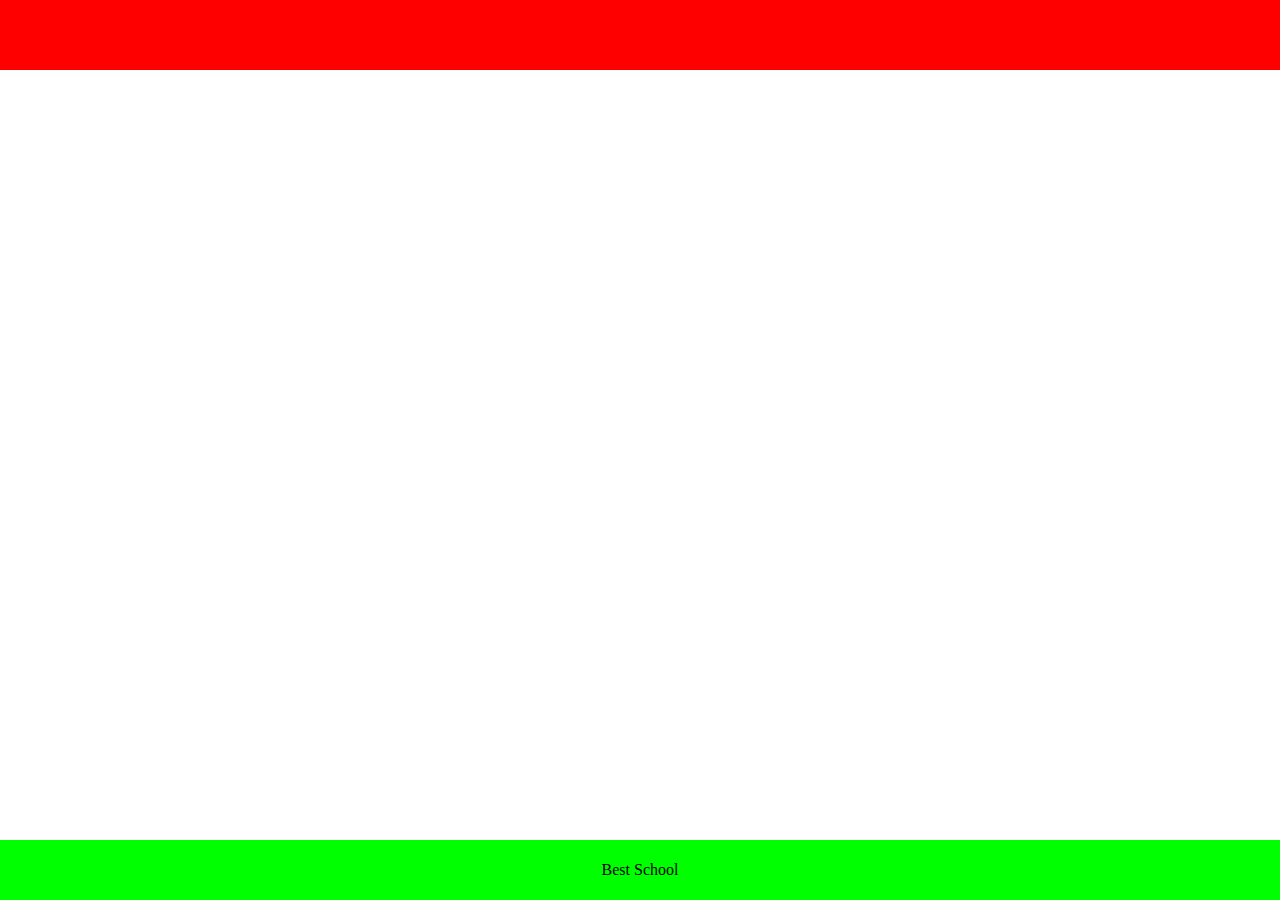
<file: web_static/0-index.html>
<!DOCTYPE html>
<html lang="en" dir="ltr">
  <head>
    <meta charset="utf-8">
    <title>AirBnB_clone</title>
  </head>
  <body style= "margin: 0; padding: 0">
    <header style= "background-color: #FF0000; height: 70px; width: 100%">
    </header>
    <footer style="background-color: #00FF00; height: 60px; width: 100%; position: absolute; bottom: 0; display: flex; justify-content: center; align-items: center">
      Best School
    </footer>
  </body>
</html>
</file>
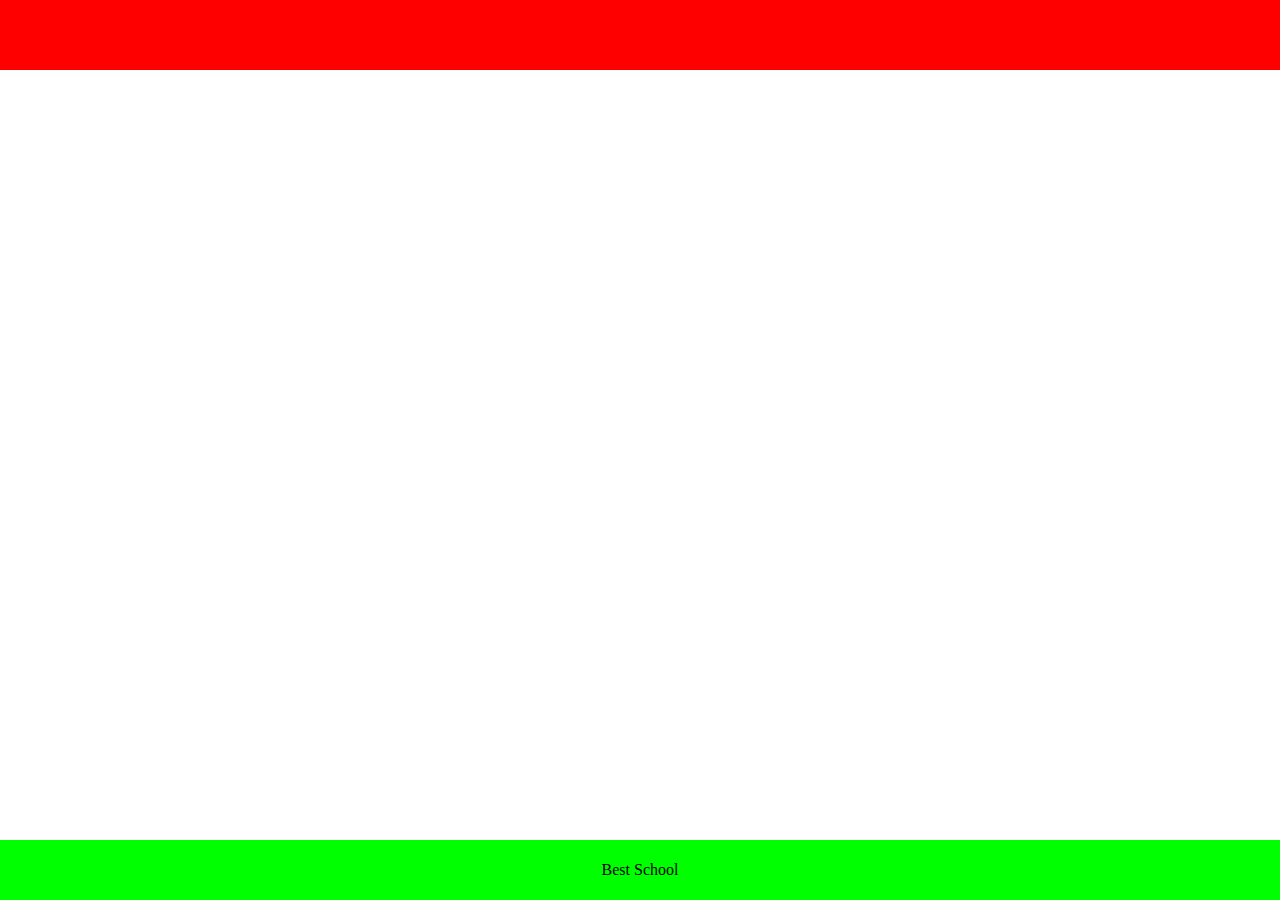
<file: web_static/1-index.html>
<!DOCTYPE html>
<html lang="en" dir="ltr">
  <head>
    <meta charset="utf-8">
    <title>AirBnB Clone</title>
    <style>
      body{
        padding: 0;
        margin: 0;
      }
      header{
        background-color: #FF0000; height: 70px; width: 100%
      }
      footer{
        background-color: #00FF00;
        height: 60px;
        width: 100%;
        position: absolute;
        bottom: 0;
        display: flex;
        justify-content: center;
        align-items: center
      }
    </style>
  </head>
  <body>
    <header>
    </header>
    <footer>
      Best School
    </footer>
  </body>
</html>
</file>
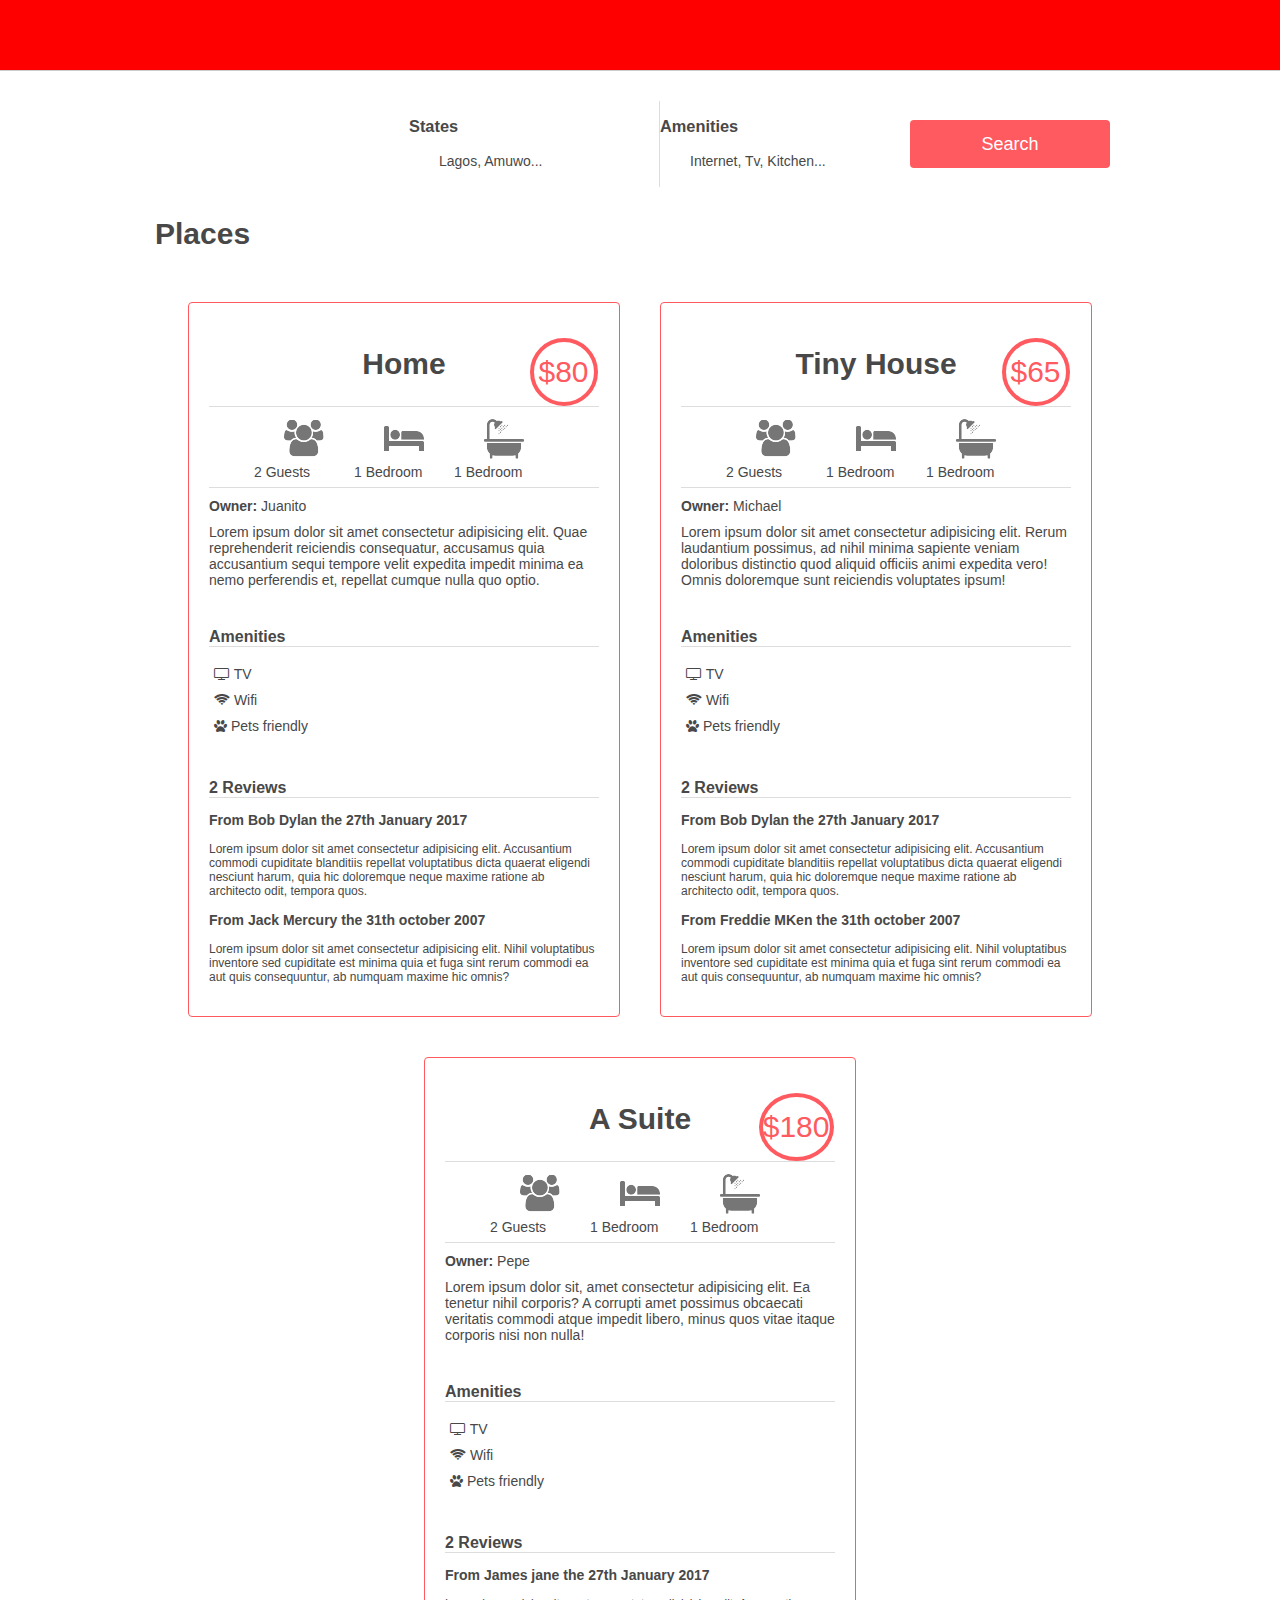
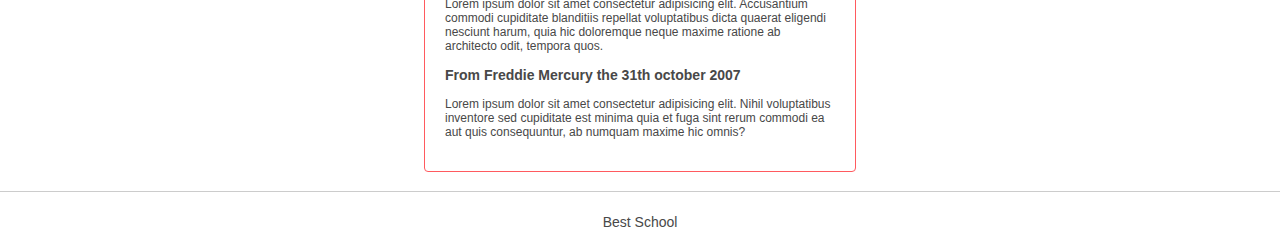
<file: web_static/100-index.html>
<!DOCTYPE html>
<html lang="en" dir="ltr">
  <head>
    <meta charset="utf-8">
    <title>AirBnB Clone</title>
    <meta name="viewport" content="width=device-width, initial-scale=1, maximum-scale=3.0, minimum-scale=0.86">
    <link rel="stylesheet" href="styles/4-common.css" />
    <link rel="stylesheet" href="styles/3-header.css" />
    <link rel="stylesheet" href="styles/3-footer.css" />
    <link rel="stylesheet" href="styles/6-filters.css" />
    <link rel="stylesheet" href="styles/100-places.css" />
    <link rel="shortcut icon" href="../images/icon.png" type="image/x-icon" />
    <link
      href="https://stackpath.bootstrapcdn.com/font-awesome/4.7.0/css/font-awesome.min.css"
      rel="stylesheet"
      integrity="sha384-wvfXpqpZZVQGK6TAh5PVlGOfQNHSoD2xbE+QkPxCAFlNEevoEH3Sl0sibVcOQVnN"
      crossorigin="anonymous"
    />
  </head>

  <body>
    <header></header>
    <div class="container">
      <section class="filters">
        <div class="locations">
          <h3>States</h3>
          <h4>Lagos, Amuwo...</h4>
          <ul class="popover">
            <li>
              <h2>Lagos</h2>
              <ul>
                <li>Lekki</li>
                <li>Ikoyi</li>
                <li>Victoria Island</li>
              </ul>
            </li>
            <li>
              <h2>Amuwo</h2>
              <ul>
                <li>Festac</li>
                <li>Satelite Town</li>
                <li>Agboju</li>
              </ul>
            </li>
          </ul>
        </div>
        <div class="amenities">
          <h3>Amenities</h3>
          <h4>Internet, Tv, Kitchen...</h4>
          <ul class="popover">
            <li>Internet</li>
            <li>Tv</li>
            <li>Kitchen</li>
            <li>Iron</li>
          </ul>
        </div>
        <button>
          Search
        </button>
      </section>
      <section class="places">
        <h1>Places</h1>
        <div class="boxes">
          <article>
            <h2>Home</h2>
            <div class="price_by_night">
              $80
            </div>
            <div class="information">
              <div class="max_guest">
                <div class="img1"></div>
                <p>2 Guests</p>
              </div>
              <div class="number_rooms">
                <div class="img2"></div>
                <p>1 Bedroom</p>
              </div>
              <div class="number_bathrooms">
                <div class="img3"></div>
                <p>1 Bedroom</p>
              </div>
            </div>
            <div class="user"><strong>Owner:</strong> Juanito</div>
            <div class="description">
              Lorem ipsum dolor sit amet consectetur adipisicing elit. Quae
              reprehenderit reiciendis consequatur, accusamus quia accusantium
              sequi tempore velit expedita impedit minima ea nemo perferendis
              et, repellat cumque nulla quo optio.
            </div>
            <div class="amenities">
              <h2>Amenities</h2>
              <ul>
                <li><i class="fa fa-tv"></i> TV</li>
                <li><i class="fa fa-wifi"></i> Wifi</li>
                <li><i class="fa fa-paw"></i> Pets friendly</li>
              </ul>
            </div>
            <div class="reviews">
              <h2>2 Reviews</h2>
              <ul>
                <li>
                  <h3>From Bob Dylan the 27th January 2017</h3>
                  <p>
                    Lorem ipsum dolor sit amet consectetur adipisicing elit.
                    Accusantium commodi cupiditate blanditiis repellat
                    voluptatibus dicta quaerat eligendi nesciunt harum, quia hic
                    doloremque neque maxime ratione ab architecto odit, tempora
                    quos.
                  </p>
                </li>
                <li>
                  <h3>From Jack Mercury the 31th october 2007</h3>
                  <p>
                    Lorem ipsum dolor sit amet consectetur adipisicing elit.
                    Nihil voluptatibus inventore sed cupiditate est minima quia
                    et fuga sint rerum commodi ea aut quis consequuntur, ab
                    numquam maxime hic omnis?
                  </p>
                </li>
              </ul>
            </div>
          </article>
          <article>
            <h2>Tiny House</h2>
            <div class="price_by_night">
              $65
            </div>
            <div class="information">
              <div class="max_guest">
                <div class="img1"></div>
                <p>2 Guests</p>
              </div>
              <div class="number_rooms">
                <div class="img2"></div>
                <p>1 Bedroom</p>
              </div>
              <div class="number_bathrooms">
                <div class="img3"></div>
                <p>1 Bedroom</p>
              </div>
            </div>
            <div class="user"><strong>Owner:</strong> Michael</div>
            <div class="description">
              Lorem ipsum dolor sit amet consectetur adipisicing elit. Rerum
              laudantium possimus, ad nihil minima sapiente veniam doloribus
              distinctio quod aliquid officiis animi expedita vero! Omnis
              doloremque sunt reiciendis voluptates ipsum!
            </div>
            <div class="amenities">
              <h2>Amenities</h2>
              <ul>
                <li><i class="fa fa-tv"></i> TV</li>
                <li><i class="fa fa-wifi"></i> Wifi</li>
                <li><i class="fa fa-paw"></i> Pets friendly</li>
              </ul>
            </div>
            <div class="reviews">
              <h2>2 Reviews</h2>
              <ul>
                <li>
                  <h3>From Bob Dylan the 27th January 2017</h3>
                  <p>
                    Lorem ipsum dolor sit amet consectetur adipisicing elit.
                    Accusantium commodi cupiditate blanditiis repellat
                    voluptatibus dicta quaerat eligendi nesciunt harum, quia hic
                    doloremque neque maxime ratione ab architecto odit, tempora
                    quos.
                  </p>
                </li>
                <li>
                  <h3>From Freddie MKen the 31th october 2007</h3>
                  <p>
                    Lorem ipsum dolor sit amet consectetur adipisicing elit.
                    Nihil voluptatibus inventore sed cupiditate est minima quia
                    et fuga sint rerum commodi ea aut quis consequuntur, ab
                    numquam maxime hic omnis?
                  </p>
                </li>
              </ul>
            </div>
          </article>
          <article>
            <h2>A Suite</h2>
            <div class="price_by_night">
              $180
            </div>
            <div class="information">
              <div class="max_guest">
                <div class="img1"></div>
                <p>2 Guests</p>
              </div>
              <div class="number_rooms">
                <div class="img2"></div>
                <p>1 Bedroom</p>
              </div>
              <div class="number_bathrooms">
                <div class="img3"></div>
                <p>1 Bedroom</p>
              </div>
            </div>
            <div class="user"><strong>Owner:</strong> Pepe</div>
            <div class="description">
              Lorem ipsum dolor sit, amet consectetur adipisicing elit. Ea
              tenetur nihil corporis? A corrupti amet possimus obcaecati
              veritatis commodi atque impedit libero, minus quos vitae itaque
              corporis nisi non nulla!
            </div>
            <div class="amenities">
              <h2>Amenities</h2>
              <ul>
                <li><i class="fa fa-tv"></i> TV</li>
                <li><i class="fa fa-wifi"></i> Wifi</li>
                <li><i class="fa fa-paw"></i> Pets friendly</li>
              </ul>
            </div>
            <div class="reviews">
              <h2>2 Reviews</h2>
              <ul>
                <li>
                  <h3>From James jane the 27th January 2017</h3>
                  <p>
                    Lorem ipsum dolor sit amet consectetur adipisicing elit.
                    Accusantium commodi cupiditate blanditiis repellat
                    voluptatibus dicta quaerat eligendi nesciunt harum, quia hic
                    doloremque neque maxime ratione ab architecto odit, tempora
                    quos.
                  </p>
                </li>
                <li>
                  <h3>From Freddie Mercury the 31th october 2007</h3>
                  <p>
                    Lorem ipsum dolor sit amet consectetur adipisicing elit.
                    Nihil voluptatibus inventore sed cupiditate est minima quia
                    et fuga sint rerum commodi ea aut quis consequuntur, ab
                    numquam maxime hic omnis?
                  </p>
                </li>
              </ul>
            </div>
          </article>
        </div>
      </section>
    </div>
    <footer>
      Best School
    </footer>
  </body>
</html>
</file>
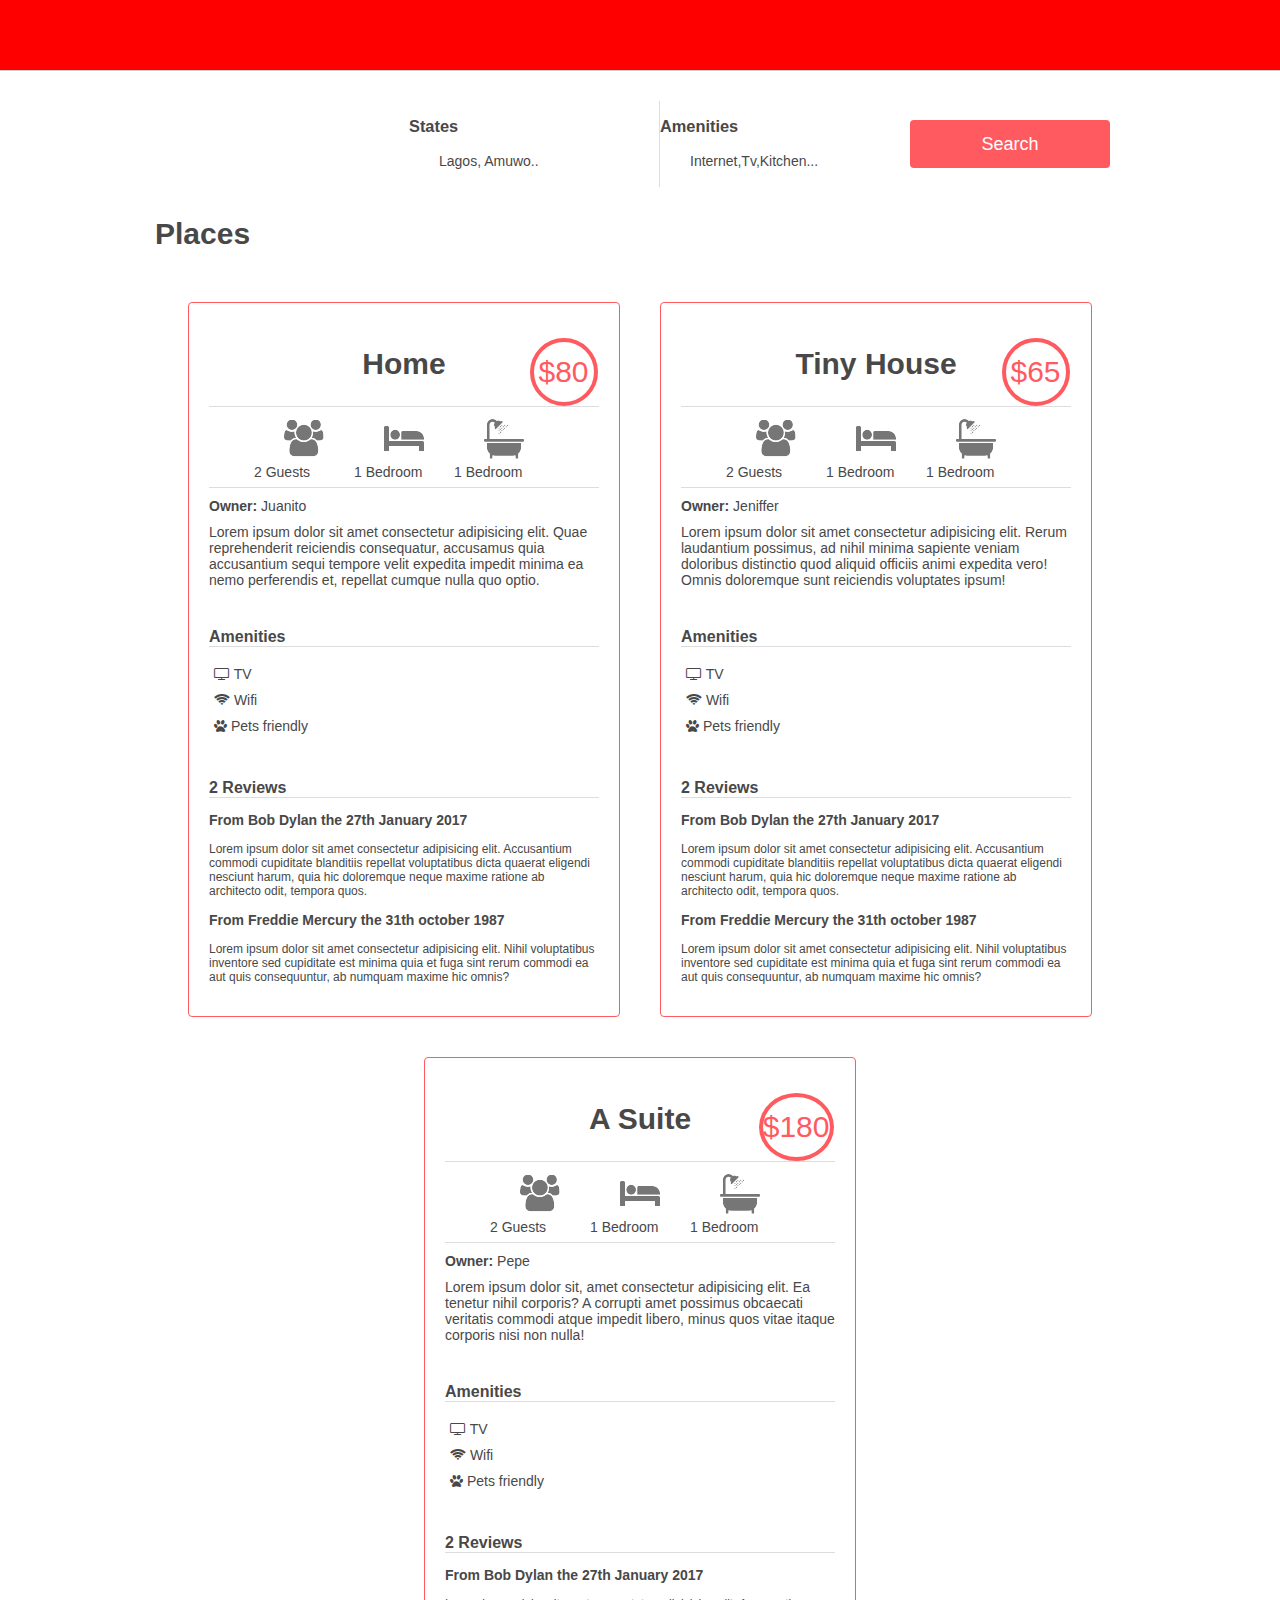
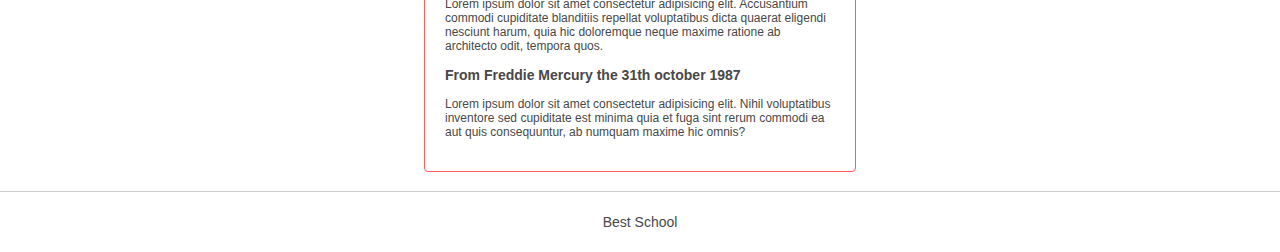
<file: web_static/101-index.html>
<!DOCTYPE html>
<html lang="en" dir="ltr">
  <head>
    <meta charset="utf-8">
    <title>AirBnB Clone</title>
    <meta name="viewport" content="width=device-width, initial-scale=1, maximum-scale=3.0, minimum-scale=0.86">
    <link rel="stylesheet" href="styles/4-common.css" />
    <link rel="stylesheet" href="styles/3-header.css" />
    <link rel="stylesheet" href="styles/3-footer.css" />
    <link rel="stylesheet" href="styles/6-filters.css" />
    <link rel="stylesheet" href="styles/101-places.css" />
    <link rel="shortcut icon" href="../images/icon.png" type="image/x-icon" />
    <link
      href="https://stackpath.bootstrapcdn.com/font-awesome/4.7.0/css/font-awesome.min.css"
      rel="stylesheet"
      integrity="sha384-wvfXpqpZZVQGK6TAh5PVlGOfQNHSoD2xbE+QkPxCAFlNEevoEH3Sl0sibVcOQVnN"
      crossorigin="anonymous"
    />
  </head>

  <body>
    <header></header>
    <div class="container">
      <section class="filters">
        <div class="locations">
          <h3>States</h3>
          <h4>Lagos, Amuwo..</h4>
          <ul class="popover">
            <li>
              <h2>Lagos</h2>
              <ul>
                <li>Lekki</li>
                <li>Ikoyi</li>
                <li>Victoria Island</li>
              </ul>
            </li>
            <li>
              <h2>Amuwo</h2>
              <ul>
                <li>Festac</li>
                <li>Satelite Town</li>
                <li>Agboju</li>
              </ul>
            </li>
          </ul>
        </div>
        <div class="amenities">
          <h3>Amenities</h3>
          <h4>Internet,Tv,Kitchen...</h4>
          <ul class="popover">
            <li>Internet</li>
            <li>Tv</li>
            <li>Kitchen</li>
            <li>Iron</li>
          </ul>
        </div>
        <button>
          Search
        </button>
      </section>
      <section class="places">
        <h1>Places</h1>
        <div class="boxes">
          <article>
            <h2>Home</h2>
            <div class="price_by_night">
              $80
            </div>
            <div class="information">
              <div class="max_guest">
                <div class="img1"></div>
                <p>2 Guests</p>
              </div>
              <div class="number_rooms">
                <div class="img2"></div>
                <p>1 Bedroom</p>
              </div>
              <div class="number_bathrooms">
                <div class="img3"></div>
                <p>1 Bedroom</p>
              </div>
            </div>
            <div class="user"><strong>Owner:</strong> Juanito</div>
            <div class="description">
              Lorem ipsum dolor sit amet consectetur adipisicing elit. Quae
              reprehenderit reiciendis consequatur, accusamus quia accusantium
              sequi tempore velit expedita impedit minima ea nemo perferendis
              et, repellat cumque nulla quo optio.
            </div>
            <div class="amenities">
              <h2>Amenities</h2>
              <ul>
                <li><i class="fa fa-tv"></i> TV</li>
                <li><i class="fa fa-wifi"></i> Wifi</li>
                <li><i class="fa fa-paw"></i> Pets friendly</li>
              </ul>
            </div>
            <div class="reviews">
              <h2>2 Reviews</h2>
              <ul>
                <li>
                  <h3>From Bob Dylan the 27th January 2017</h3>
                  <p>
                    Lorem ipsum dolor sit amet consectetur adipisicing elit.
                    Accusantium commodi cupiditate blanditiis repellat
                    voluptatibus dicta quaerat eligendi nesciunt harum, quia hic
                    doloremque neque maxime ratione ab architecto odit, tempora
                    quos.
                  </p>
                </li>
                <li>
                  <h3>From Freddie Mercury the 31th october 1987</h3>
                  <p>
                    Lorem ipsum dolor sit amet consectetur adipisicing elit.
                    Nihil voluptatibus inventore sed cupiditate est minima quia
                    et fuga sint rerum commodi ea aut quis consequuntur, ab
                    numquam maxime hic omnis?
                  </p>
                </li>
              </ul>
            </div>
          </article>
          <article>
            <h2>Tiny House</h2>
            <div class="price_by_night">
              $65
            </div>
            <div class="information">
              <div class="max_guest">
                <div class="img1"></div>
                <p>2 Guests</p>
              </div>
              <div class="number_rooms">
                <div class="img2"></div>
                <p>1 Bedroom</p>
              </div>
              <div class="number_bathrooms">
                <div class="img3"></div>
                <p>1 Bedroom</p>
              </div>
            </div>
            <div class="user"><strong>Owner:</strong> Jeniffer</div>
            <div class="description">
              Lorem ipsum dolor sit amet consectetur adipisicing elit. Rerum
              laudantium possimus, ad nihil minima sapiente veniam doloribus
              distinctio quod aliquid officiis animi expedita vero! Omnis
              doloremque sunt reiciendis voluptates ipsum!
            </div>
            <div class="amenities">
              <h2>Amenities</h2>
              <ul>
                <li><i class="fa fa-tv"></i> TV</li>
                <li><i class="fa fa-wifi"></i> Wifi</li>
                <li><i class="fa fa-paw"></i> Pets friendly</li>
              </ul>
            </div>
            <div class="reviews">
              <h2>2 Reviews</h2>
              <ul>
                <li>
                  <h3>From Bob Dylan the 27th January 2017</h3>
                  <p>
                    Lorem ipsum dolor sit amet consectetur adipisicing elit.
                    Accusantium commodi cupiditate blanditiis repellat
                    voluptatibus dicta quaerat eligendi nesciunt harum, quia hic
                    doloremque neque maxime ratione ab architecto odit, tempora
                    quos.
                  </p>
                </li>
                <li>
                  <h3>From Freddie Mercury the 31th october 1987</h3>
                  <p>
                    Lorem ipsum dolor sit amet consectetur adipisicing elit.
                    Nihil voluptatibus inventore sed cupiditate est minima quia
                    et fuga sint rerum commodi ea aut quis consequuntur, ab
                    numquam maxime hic omnis?
                  </p>
                </li>
              </ul>
            </div>
          </article>
          <article>
            <h2>A Suite</h2>
            <div class="price_by_night">
              $180
            </div>
            <div class="information">
              <div class="max_guest">
                <div class="img1"></div>
                <p>2 Guests</p>
              </div>
              <div class="number_rooms">
                <div class="img2"></div>
                <p>1 Bedroom</p>
              </div>
              <div class="number_bathrooms">
                <div class="img3"></div>
                <p>1 Bedroom</p>
              </div>
            </div>
            <div class="user"><strong>Owner:</strong> Pepe</div>
            <div class="description">
              Lorem ipsum dolor sit, amet consectetur adipisicing elit. Ea
              tenetur nihil corporis? A corrupti amet possimus obcaecati
              veritatis commodi atque impedit libero, minus quos vitae itaque
              corporis nisi non nulla!
            </div>
            <div class="amenities">
              <h2>Amenities</h2>
              <ul>
                <li><i class="fa fa-tv"></i> TV</li>
                <li><i class="fa fa-wifi"></i> Wifi</li>
                <li><i class="fa fa-paw"></i> Pets friendly</li>
              </ul>
            </div>
            <div class="reviews">
              <h2>2 Reviews</h2>
              <ul>
                <li>
                  <h3>From Bob Dylan the 27th January 2017</h3>
                  <p>
                    Lorem ipsum dolor sit amet consectetur adipisicing elit.
                    Accusantium commodi cupiditate blanditiis repellat
                    voluptatibus dicta quaerat eligendi nesciunt harum, quia hic
                    doloremque neque maxime ratione ab architecto odit, tempora
                    quos.
                  </p>
                </li>
                <li>
                  <h3>From Freddie Mercury the 31th october 1987</h3>
                  <p>
                    Lorem ipsum dolor sit amet consectetur adipisicing elit.
                    Nihil voluptatibus inventore sed cupiditate est minima quia
                    et fuga sint rerum commodi ea aut quis consequuntur, ab
                    numquam maxime hic omnis?
                  </p>
                </li>
              </ul>
            </div>
          </article>
        </div>
      </section>
    </div>
    <footer>
      Best School
    </footer>
  </body>
</html>
</file>
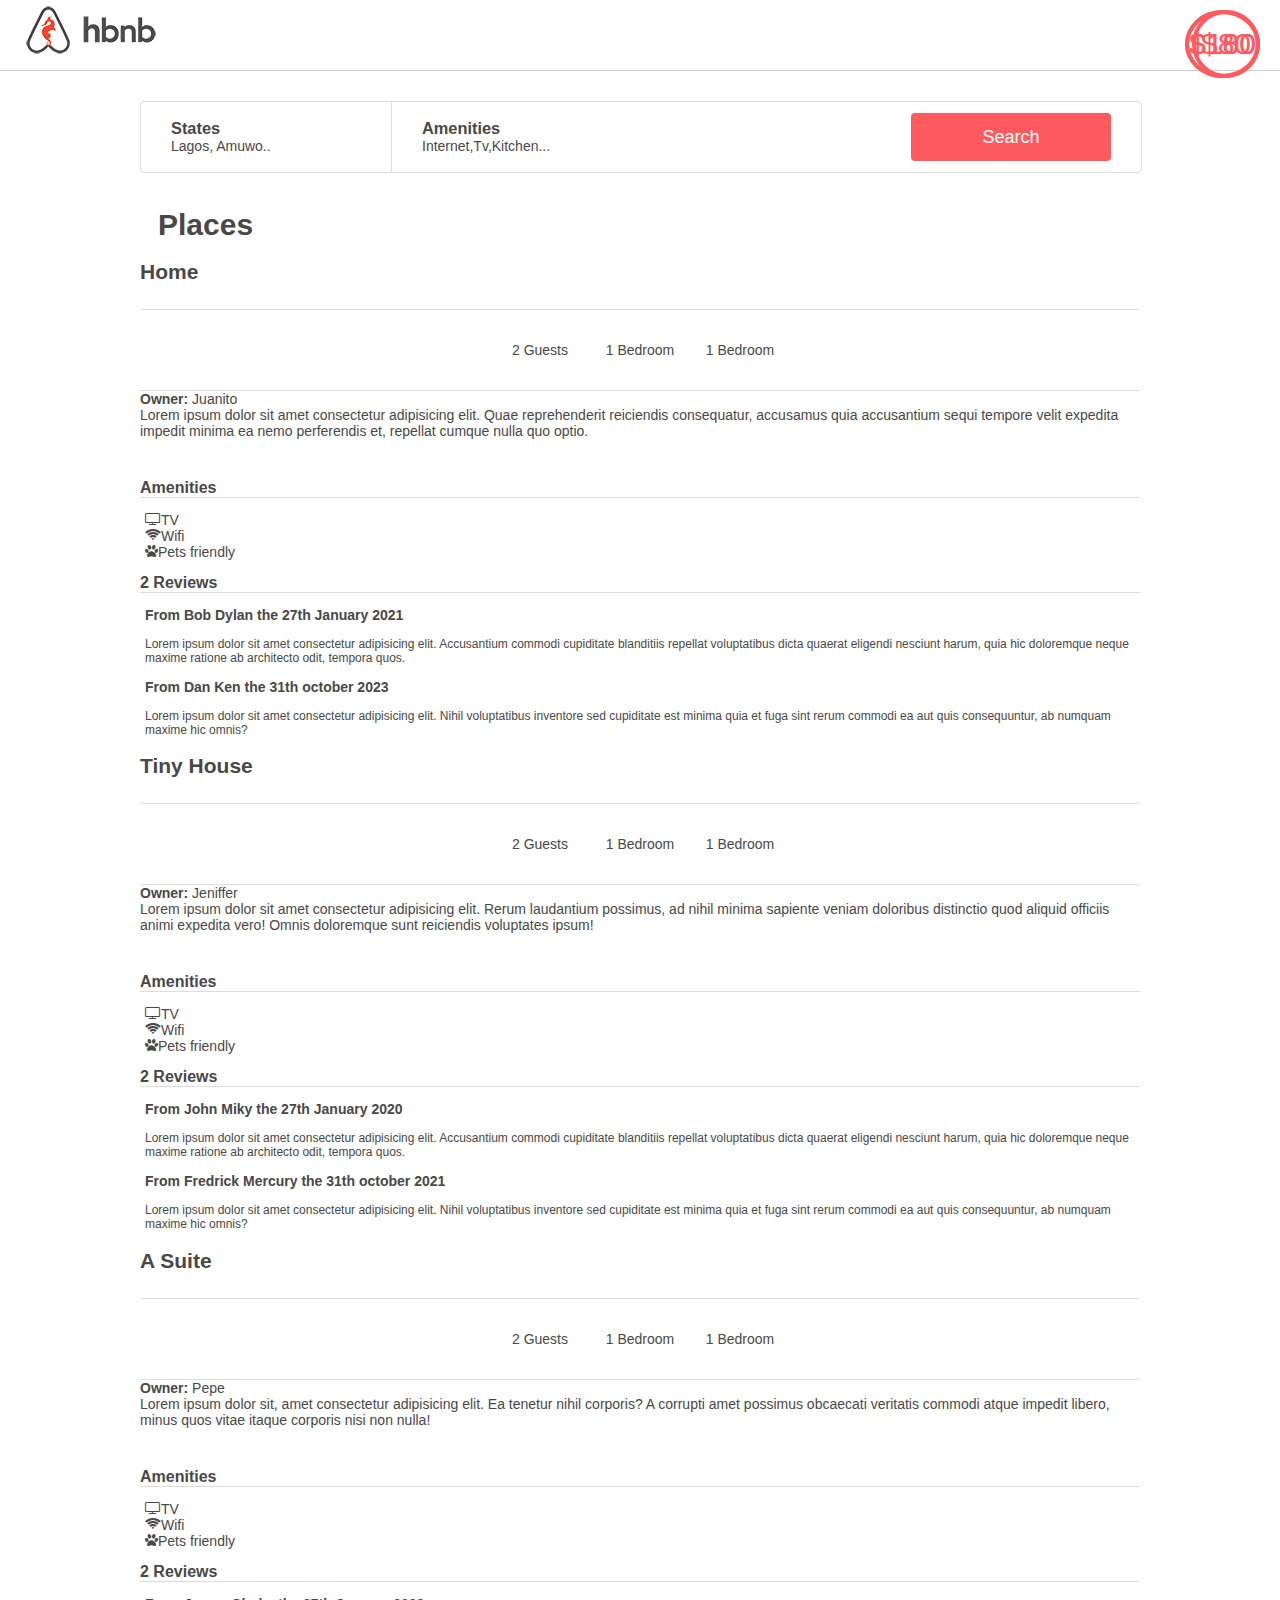
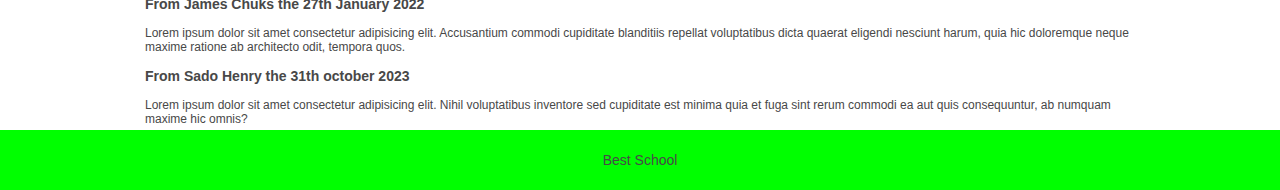
<file: web_static/102-index.html>
<!DOCTYPE html>
<html lang="en" dir="ltr">
  <head>
    <meta charset="utf-8">
    <title>AirBnB Clone</title>
    <meta name="viewport" content="width=device-width, initial-scale=1, maximum-scale=3.0, minimum-scale=0.86">
    <link rel="stylesheet" href="styles/102-common.css" />
    <link rel="stylesheet" href="styles/102-header.css" />
    <link rel="stylesheet" href="styles/102-footer.css" />
    <link rel="stylesheet" href="styles/102-filters.css" />
    <link rel="stylesheet" href="styles/102-places.css" />
    <link rel="shortcut icon" href="../images/icon.png" type="image/x-icon" />
    <link
      href="https://stackpath.bootstrapcdn.com/font-awesome/4.7.0/css/font-awesome.min.css"
      rel="stylesheet"
      integrity="sha384-wvfXpqpZZVQGK6TAh5PVlGOfQNHSoD2xbE+QkPxCAFlNEevoEH3Sl0sibVcOQVnN"
      crossorigin="anonymous"
    />
  </head>

  <body>
    <header></header>
    <div class="container">
      <section class="filters">
        <div class="locations">
          <h3>States</h3>
          <h4>Lagos, Amuwo..</h4>
          <ul class="popover">
            <li>
              <h2>Lagos</h2>
              <ul>
                <li>Lekki</li>
                <li>Ikoyi</li>
                <li>Victoria Island</li>
              </ul>
            </li>
            <li>
              <h2>Amuwo</h2>
              <ul>
                <li>Festac</li>
                <li>Satelite Town</li>
                <li>Agboju</li>
              </ul>
            </li>
          </ul>
        </div>
        <div class="amenities">
          <h3>Amenities</h3>
          <h4>Internet,Tv,Kitchen...</h4>
          <ul class="popover">
            <li>Internet</li>
            <li>Tv</li>
            <li>Kitchen</li>
            <li>Iron</li>
          </ul>
        </div>
        <button>
          Search
        </button>
      </section>
      <section class="places">
        <h1>Places</h1>
        <div class="boxes">
          <article>
            <h2>Home</h2>
            <div class="price_by_night">
              $80
            </div>
            <div class="information">
              <div class="max_guest">
                <div class="img1"></div>
                <p>2 Guests</p>
              </div>
              <div class="number_rooms">
                <div class="img2"></div>
                <p>1 Bedroom</p>
              </div>
              <div class="number_bathrooms">
                <div class="img3"></div>
                <p>1 Bedroom</p>
              </div>
            </div>
            <div class="user"><strong>Owner:</strong> Juanito</div>
            <div class="description">
              Lorem ipsum dolor sit amet consectetur adipisicing elit. Quae
              reprehenderit reiciendis consequatur, accusamus quia accusantium
              sequi tempore velit expedita impedit minima ea nemo perferendis
              et, repellat cumque nulla quo optio.
            </div>
            <div class="amenities">
              <h2>Amenities</h2>
              <ul>
                <li><i class="fa fa-tv"></i> TV</li>
                <li><i class="fa fa-wifi"></i> Wifi</li>
                <li><i class="fa fa-paw"></i> Pets friendly</li>
              </ul>
            </div>
            <div class="reviews">
              <h2>2 Reviews</h2>
              <ul>
                <li>
                  <h3>From Bob Dylan the 27th January 2021</h3>
                  <p>
                    Lorem ipsum dolor sit amet consectetur adipisicing elit.
                    Accusantium commodi cupiditate blanditiis repellat
                    voluptatibus dicta quaerat eligendi nesciunt harum, quia hic
                    doloremque neque maxime ratione ab architecto odit, tempora
                    quos.
                  </p>
                </li>
                <li>
                  <h3>From Dan Ken the 31th october 2023</h3>
                  <p>
                    Lorem ipsum dolor sit amet consectetur adipisicing elit.
                    Nihil voluptatibus inventore sed cupiditate est minima quia
                    et fuga sint rerum commodi ea aut quis consequuntur, ab
                    numquam maxime hic omnis?
                  </p>
                </li>
              </ul>
            </div>
          </article>
          <article>
            <h2>Tiny House</h2>
            <div class="price_by_night">
              $100
            </div>
            <div class="information">
              <div class="max_guest">
                <div class="img1"></div>
                <p>2 Guests</p>
              </div>
              <div class="number_rooms">
                <div class="img2"></div>
                <p>1 Bedroom</p>
              </div>
              <div class="number_bathrooms">
                <div class="img3"></div>
                <p>1 Bedroom</p>
              </div>
            </div>
            <div class="user"><strong>Owner:</strong> Jeniffer</div>
            <div class="description">
              Lorem ipsum dolor sit amet consectetur adipisicing elit. Rerum
              laudantium possimus, ad nihil minima sapiente veniam doloribus
              distinctio quod aliquid officiis animi expedita vero! Omnis
              doloremque sunt reiciendis voluptates ipsum!
            </div>
            <div class="amenities">
              <h2>Amenities</h2>
              <ul>
                <li><i class="fa fa-tv"></i> TV</li>
                <li><i class="fa fa-wifi"></i> Wifi</li>
                <li><i class="fa fa-paw"></i> Pets friendly</li>
              </ul>
            </div>
            <div class="reviews">
              <h2>2 Reviews</h2>
              <ul>
                <li>
                  <h3>From John Miky the 27th January 2020</h3>
                  <p>
                    Lorem ipsum dolor sit amet consectetur adipisicing elit.
                    Accusantium commodi cupiditate blanditiis repellat
                    voluptatibus dicta quaerat eligendi nesciunt harum, quia hic
                    doloremque neque maxime ratione ab architecto odit, tempora
                    quos.
                  </p>
                </li>
                <li>
                  <h3>From Fredrick Mercury the 31th october 2021</h3>
                  <p>
                    Lorem ipsum dolor sit amet consectetur adipisicing elit.
                    Nihil voluptatibus inventore sed cupiditate est minima quia
                    et fuga sint rerum commodi ea aut quis consequuntur, ab
                    numquam maxime hic omnis?
                  </p>
                </li>
              </ul>
            </div>
          </article>
          <article>
            <h2>A Suite</h2>
            <div class="price_by_night">
              $180
            </div>
            <div class="information">
              <div class="max_guest">
                <div class="img1"></div>
                <p>2 Guests</p>
              </div>
              <div class="number_rooms">
                <div class="img2"></div>
                <p>1 Bedroom</p>
              </div>
              <div class="number_bathrooms">
                <div class="img3"></div>
                <p>1 Bedroom</p>
              </div>
            </div>
            <div class="user"><strong>Owner:</strong> Pepe</div>
            <div class="description">
              Lorem ipsum dolor sit, amet consectetur adipisicing elit. Ea
              tenetur nihil corporis? A corrupti amet possimus obcaecati
              veritatis commodi atque impedit libero, minus quos vitae itaque
              corporis nisi non nulla!
            </div>
            <div class="amenities">
              <h2>Amenities</h2>
              <ul>
                <li><i class="fa fa-tv"></i> TV</li>
                <li><i class="fa fa-wifi"></i> Wifi</li>
                <li><i class="fa fa-paw"></i> Pets friendly</li>
              </ul>
            </div>
            <div class="reviews">
              <h2>2 Reviews</h2>
              <ul>
                <li>
                  <h3>From James Chuks the 27th January 2022</h3>
                  <p>
                    Lorem ipsum dolor sit amet consectetur adipisicing elit.
                    Accusantium commodi cupiditate blanditiis repellat
                    voluptatibus dicta quaerat eligendi nesciunt harum, quia hic
                    doloremque neque maxime ratione ab architecto odit, tempora
                    quos.
                  </p>
                </li>
                <li>
                  <h3>From Sado Henry the 31th october 2023</h3>
                  <p>
                    Lorem ipsum dolor sit amet consectetur adipisicing elit.
                    Nihil voluptatibus inventore sed cupiditate est minima quia
                    et fuga sint rerum commodi ea aut quis consequuntur, ab
                    numquam maxime hic omnis?
                  </p>
                </li>
              </ul>
            </div>
          </article>
        </div>
      </section>
    </div>
    <footer>
      Best School
    </footer>
  </body>
</html>
</file>
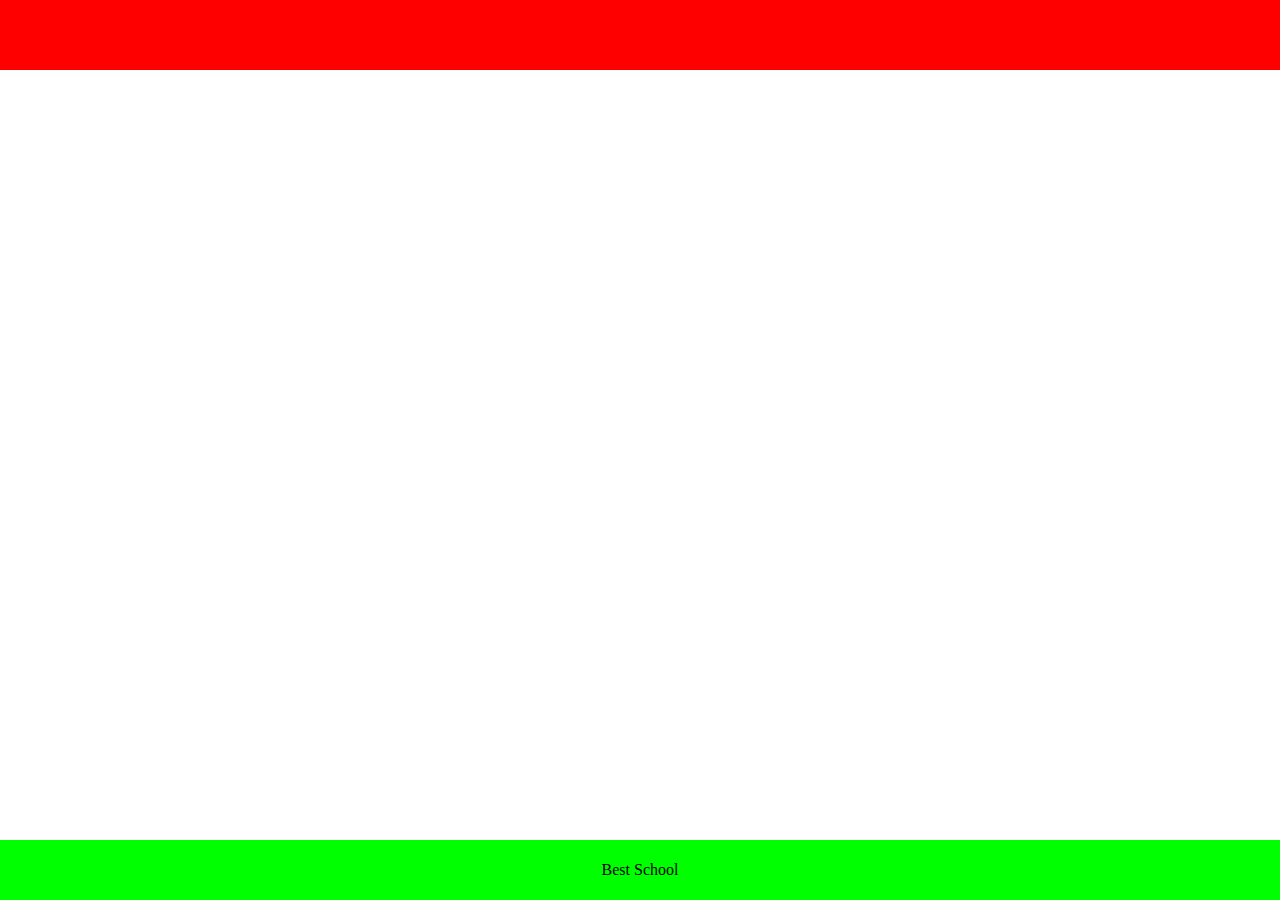
<file: web_static/2-index.html>
<!DOCTYPE html>
<html lang="en" dir="ltr">
  <head>
    <meta charset="utf-8">
    <title>AirBnB Clone</title>
    <link rel="stylesheet" href="styles/2-common.css">
    <link rel="stylesheet" href="styles/2-header.css">
    <link rel="stylesheet" href="styles/2-footer.css">
  </head>
  <body>
    <header>
    </header>
    <footer>
      Best School
    </footer>
  </body>
</html>
</file>
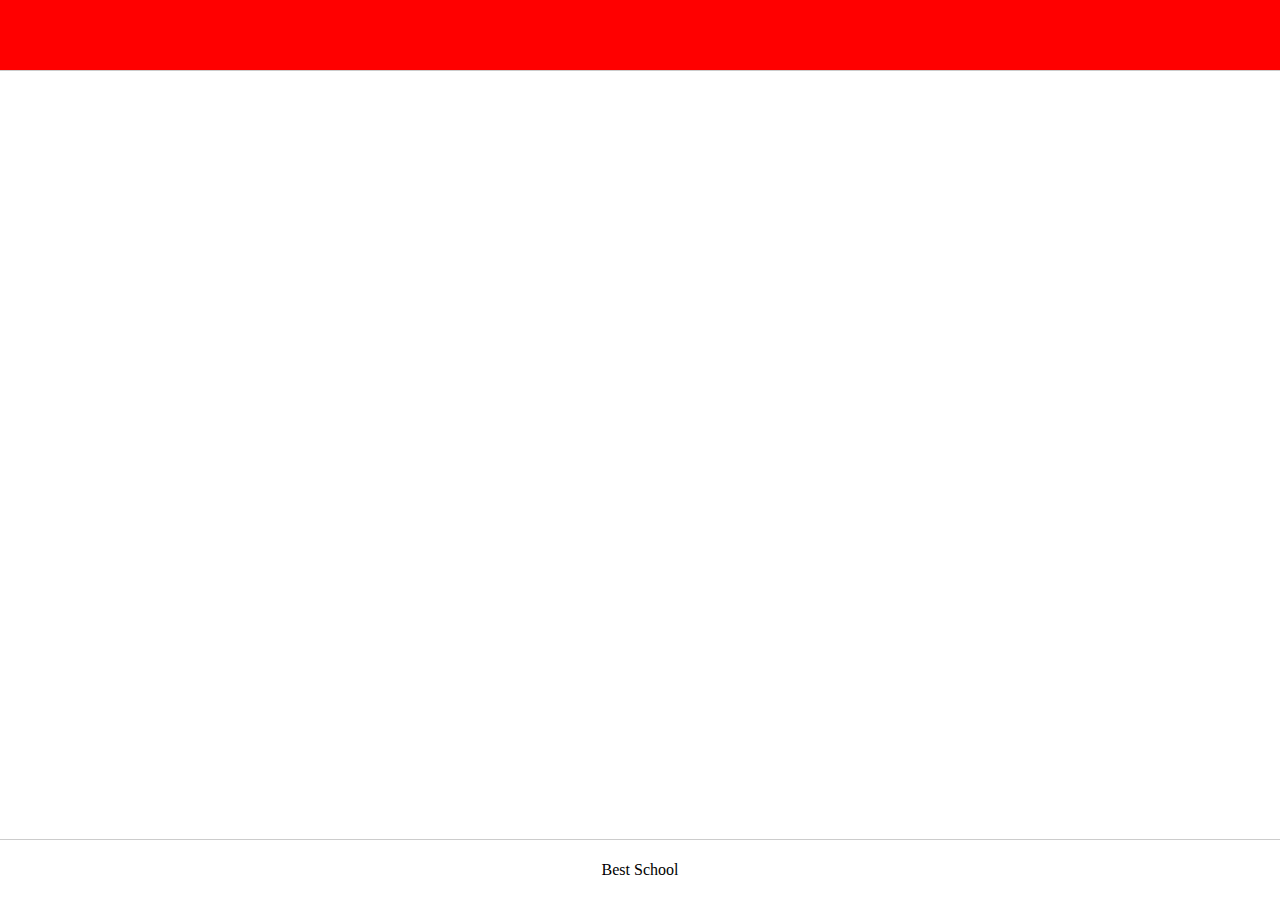
<file: web_static/3-index.html>
<!DOCTYPE html>
<html lang="en" dir="ltr">
  <head>
    <meta charset="utf-8">
    <title>AirBnB Clone</title>
    <link rel="icon" href="images/icon.png">
    <link rel="stylesheet" href="styles/3-common.css">
    <link rel="stylesheet" href="styles/3-header.css">
    <link rel="stylesheet" href="styles/3-footer.css">
  </head>
  <body>
    <header>
    </header>
    <footer>
    Best School
    </footer>
  </body>
</html>
</file>
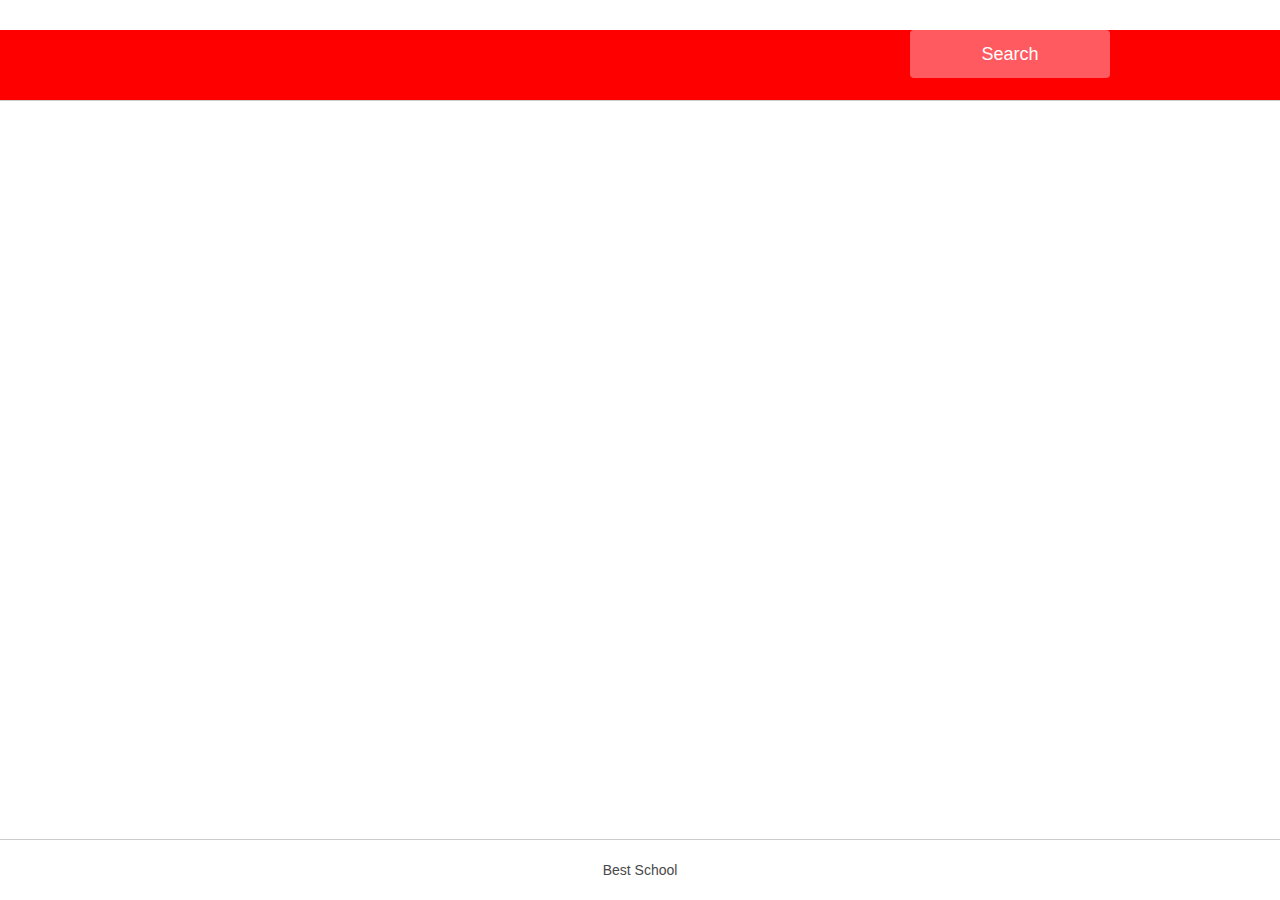
<file: web_static/4-index.html>
<!DOCTYPE html>
<html lang="en" dir="ltr">
  <head>
    <meta charset="utf-8">
    <title>AirBnB Clone</title>
    <link rel="icon" href="images/icon.png">
    <link rel="stylesheet" href="styles/3-header.css">
    <link rel="stylesheet" href="styles/3-footer.css">
    <link rel="stylesheet" href="styles/4-common.css">
    <link rel="stylesheet" href="styles/4-filters.css">
  </head>
  <body>
    <header>
      <div class="logo">
      </div>
      <div class="container">
        <section class="filters">
          <button>Search</button>
        </section>
      </div>
    </header>
    <footer>
      Best School
    </footer>
  </body>
</html>
</file>
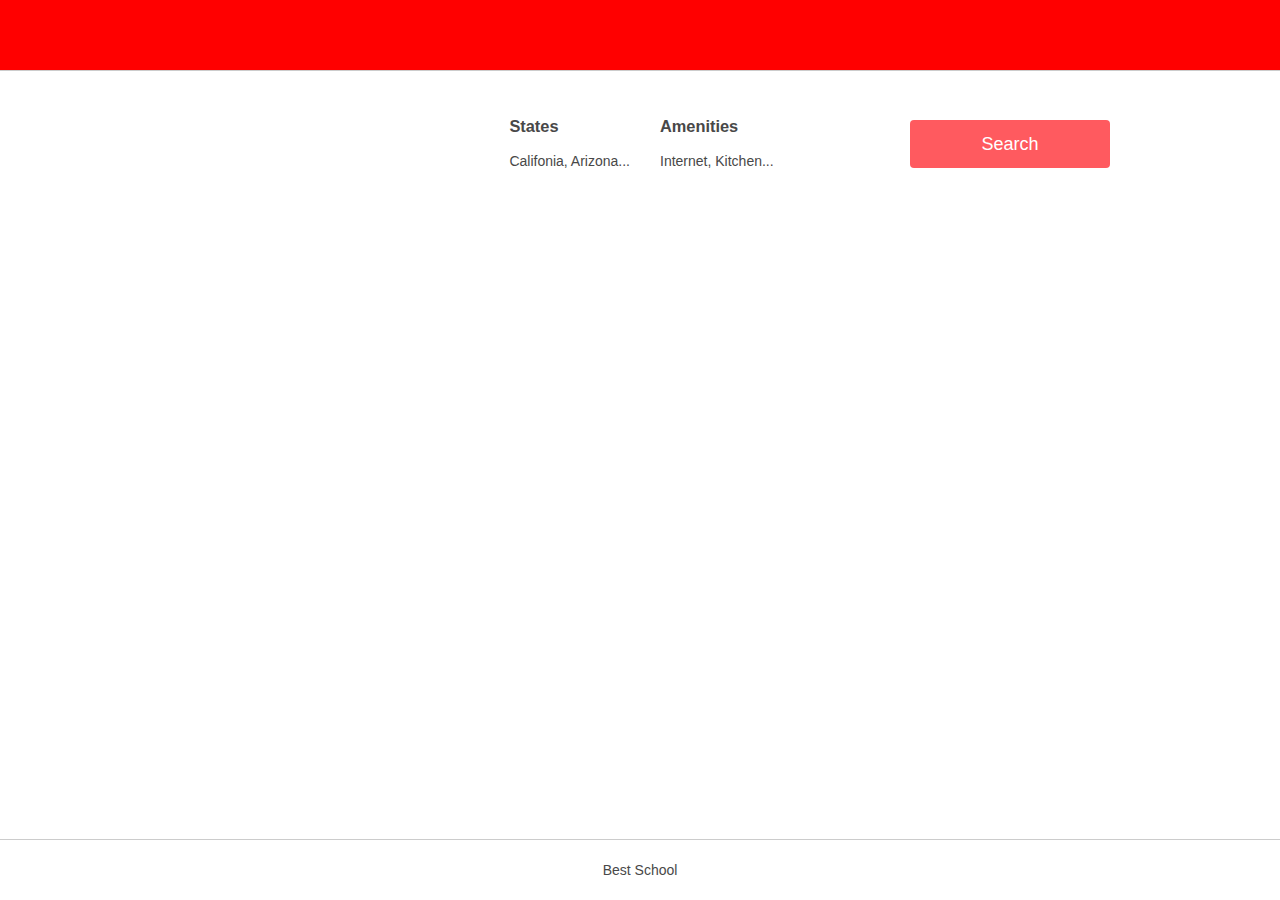
<file: web_static/5-index.html>
<!DOCTYPE html>
<html lang="en" dir="ltr">
  <head>
    <meta charset="utf-8">
    <title>AirBnB Clone</title>
    <link rel="icon" href="images/icon.png">
    <link rel="stylesheet" href="styles/3-header.css">
    <link rel="stylesheet" href="styles/3-footer.css">
    <link rel="stylesheet" href="styles/4-common.css">
    <link rel="stylesheet" href="styles/5-filters.css">
  </head>
  <body>
    <header>
      <div class="logo"></div>
    </header>
    <div class="container">
      <section class="filters">
        <div class="location">
          <h3>States</h3>
          <h4>Califonia, Arizona...</h4>
        </div>
        <div class="amenities">
          <h3>Amenities</h3>
          <h4>Internet, Kitchen...</h4>
        </div>
        <button>Search</button>
      </section>
    </div>
    <footer>
    Best School
    </footer>
  </body>
</html>
</file>
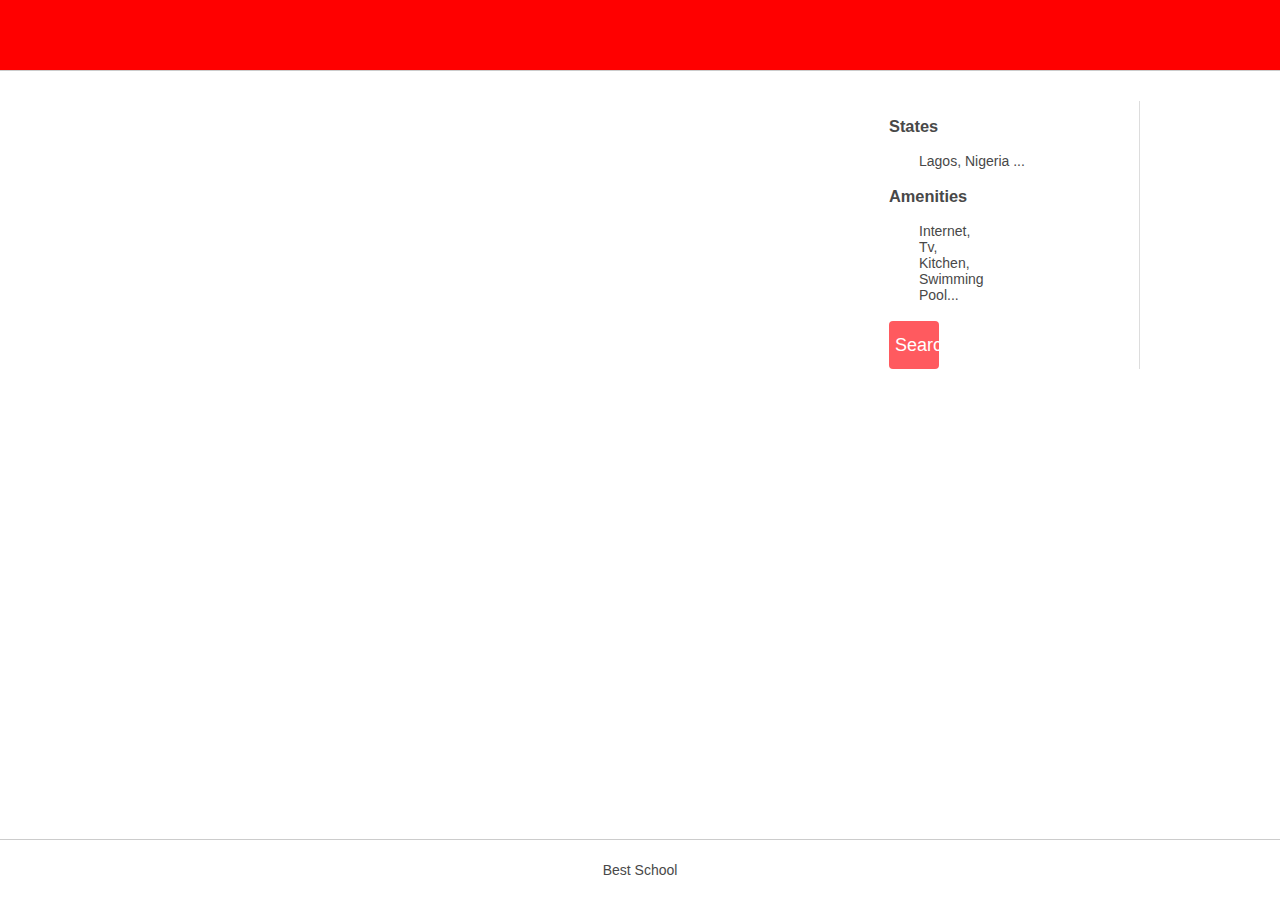
<file: web_static/6-index.html>
<!DOCTYPE html>
<html lang="en" dir="ltr">
  <head>
    <meta charset="utf-8">
    <title>AirBnB Clone</title>
    <link rel="stylesheet" href="styles/3-header.css">
    <link rel="stylesheet" href="styles/3-footer.css">
    <link rel="stylesheet" href="styles/4-common.css">
    <link rel="stylesheet" href="styles/6-filters.css">
    <link rel="shortcut icon" href="../images/icon.png" type="image/x-icon">
  </head>
  <body>
    <header></header>
    <div class="container">
      <section class="filters">
        <div class="locations">
          <h3>States</h3>
          <h4>Lagos, Nigeria ...</h4>
          <ul class="popover">
            <li>
            <h2>Lagos Nigeria</h2>
            <ul>
              <li>Lekki</li>
              <li>Ikoyi</li>
              <li>Victoria Island</li>
              <li>Eko Atlantic</li>
            </ul>
          </li>

          </ul>
          <div class="amenities">
            <h3>Amenities</h3>
            <h4>Internet, Tv, Kitchen, Swimming Pool...</h4>
            <ul class="popover">
              <li>Internet</li>
              <li>Tv</li>
              <li>Kitchen</li>
              <li>Swimming Pool</li>
            </ul>
        </div>
        <button>
          Search
        </button>
      </section>
    </div>
    <footer>
      Best School
    </footer>
  </body>
</html>
</file>
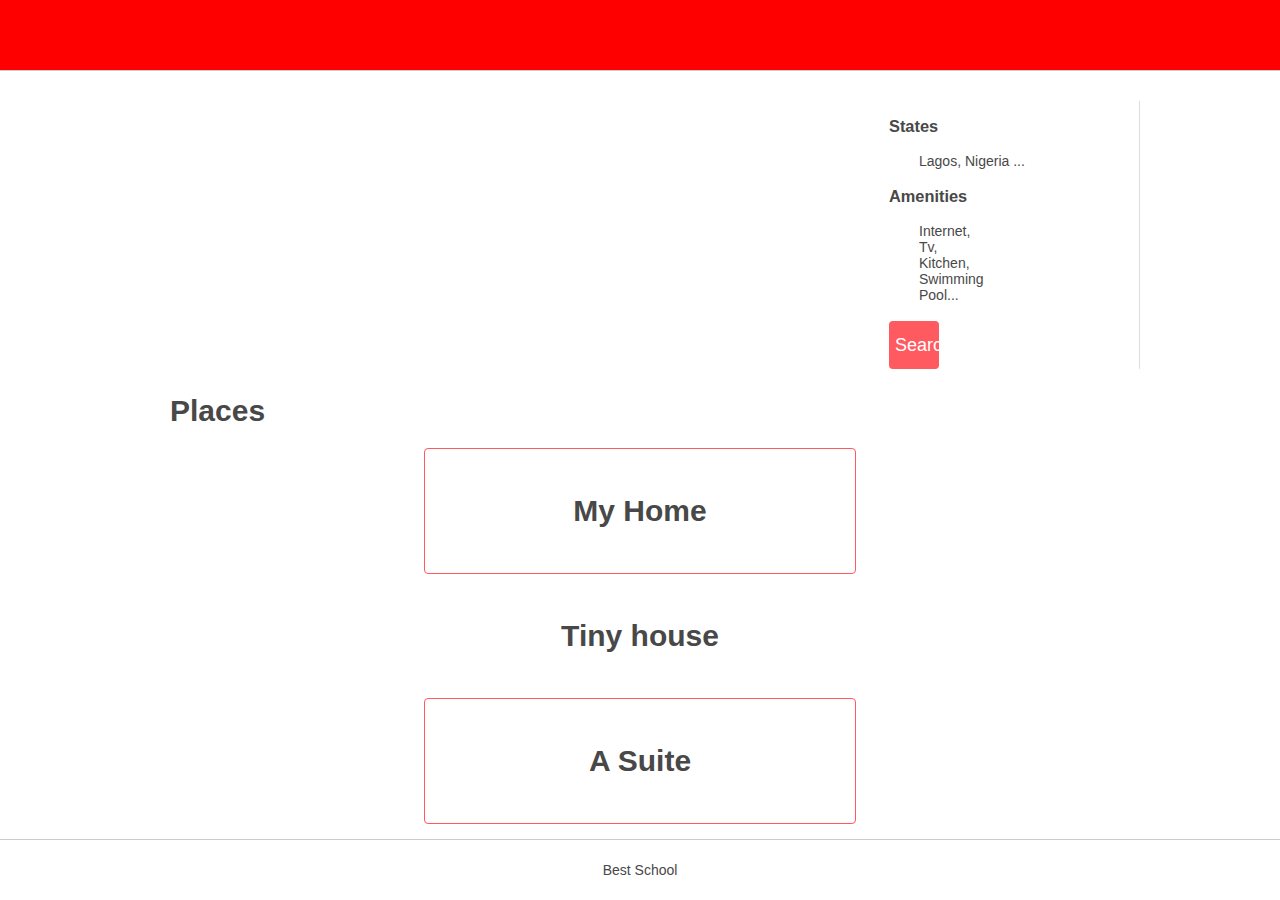
<file: web_static/7-index.html>
<!DOCTYPE html>
<html lang="en" dir="ltr">
  <head>
    <meta charset="utf-8">
    <title>AirBnB Clone</title>
    <link rel="stylesheet" href="styles/3-header.css">
    <link rel="stylesheet" href="styles/3-footer.css">
    <link rel="stylesheet" href="styles/4-common.css">
    <link rel="stylesheet" href="styles/6-filters.css">
    <link rel="stylesheet" href="styles/7-places.css">
    <link rel="shortcut icon" href="../images/icon.png" type="image/x-icon">
  </head>
  <body>
    <header></header>
    <div class="container">
      <section class="filters">
        <div class="locations">
          <h3>States</h3>
          <h4>Lagos, Nigeria ...</h4>
          <ul class="popover">
            <li>
            <h2>Lagos Nigeria</h2>
            <ul>
              <li>Lekki</li>
              <li>Ikoyi</li>
              <li>Victoria Island</li>
              <li>Eko Atlantic</li>
            </ul>
          </li>
          <li>
          <h2>Amuwo Lagos</h2>
          <ul>
            <li>Festac</li>
            <li>Mile 2</li>
            <li>Agboju</li>
            <li>Satelite town</li>
          </ul>
        </li>

          </ul>
          <div class="amenities">
            <h3>Amenities</h3>
            <h4>Internet, Tv, Kitchen, Swimming Pool...</h4>
            <ul class="popover">
              <li>Internet</li>
              <li>Tv</li>
              <li>Kitchen</li>
              <li>Swimming Pool</li>
            </ul>
        </div>
        <button>
          Search
        </button>
      </section>
      <section class="places">
        <h1>Places</h1>
        <article>
          <h2>My Home</h2>
        </article>
        <h2>Tiny house</h2>
        <article>
          <h2>A Suite</h2>
        </article>
      </section>
    </div>
    <footer>
      Best School
    </footer>
  </body>
</html>
</file>
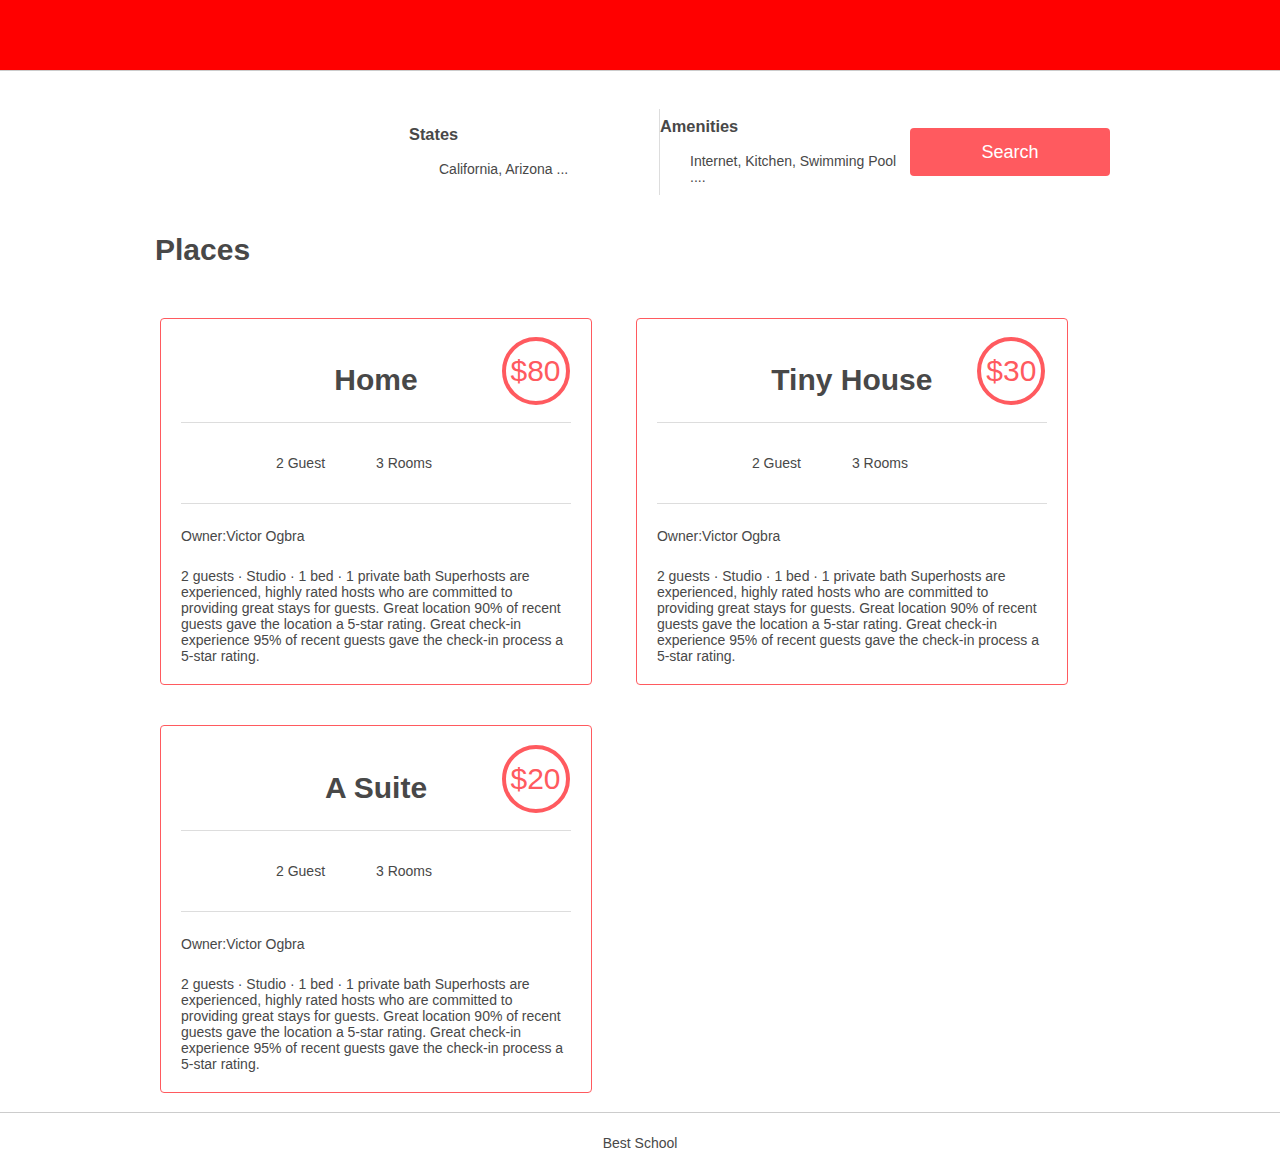
<file: web_static/8-index.html>
<!DOCTYPE html>
<html lang="en" dir="ltr">
  <head>
    <meta charset="utf-8">
    <title>AirBnB clone</title>
     <link rel="icon" href="images/icon.png"/>
     <link rel="stylesheet" href="styles/4-common.css">
     <link rel="stylesheet" href="styles/3-footer.css">
     <link rel="stylesheet" href="styles/3-header.css">
     <link rel="stylesheet" href="styles/6-filters.css"/>
     <link rel="stylesheet" href="styles/8-places.css"/>
  </head>
  <body>
    <header>
      <div class="logo">
      </div>
    </header>
    <div class="container">
      <section class="filters">
        <div class="locations">
          <h3>States</h3>
          <h4>California, Arizona ...</h4>
          <ul class="popover">
            <li>
              <h2>Arizona</h2>
              <ul>
                <li>Phoenix</li>
                <li>Tucson</li>
              </ul>
            </li>
            <li>
              <h2>California/h2>
              <ul>
                <li>San Francisco</li>
                <li>Los Altos</li>
              </ul>
            </li>
          </ul>
        </div>
        <div class="amenities">
          <h3>Amenities</h3>
          <h4>Internet, Kitchen, Swimming Pool ....</h4>
          <ul class="popover">
            <li>Internet</li>
            <li>TV</li>
            <li>Kitchen</li>
            <li>Swimming Pool</li>
          </ul>
        </div>
        <button>Search</button>
      </section>
      <section class="places">
        <h1>Places</h1>
        <article>
          <h2>Home</h2>
          <div class="price_by_night">
            $80
          </div>
          <div class="information">
            <div class="max_guest">
              2 Guest
            </div>
            <div class="number_rooms">
              3 Rooms
            </div>
          </div>
          <div class="user">
            <p><span>Owner:</span>Victor Ogbra</p>
          </div>
          <div class="description">
            2 guests · Studio · 1 bed · 1 private bath
            Superhosts are experienced, highly rated hosts who are committed to providing great stays for guests.
            Great location
            90% of recent guests gave the location a 5-star rating.
            Great check-in experience
            95% of recent guests gave the check-in process a 5-star rating.
          </div>
        </article>
        <article>
          <h2>Tiny House</h2>
          <div class="price_by_night">
            $30
          </div>
          <div class="information">
            <div class="max_guest">
              2 Guest
            </div>
            <div class="number_rooms">
              3 Rooms
            </div>
          </div>
          <div class="user">
            <p><span>Owner:</span>Victor Ogbra</p>
          </div>
          <div class="description">
            2 guests · Studio · 1 bed · 1 private bath
            Superhosts are experienced, highly rated hosts who are committed to providing great stays for guests.
            Great location
            90% of recent guests gave the location a 5-star rating.
            Great check-in experience
            95% of recent guests gave the check-in process a 5-star rating.
          </div>
        </article>
        <article>
          <h2>A Suite</h2>
          <div class="price_by_night">
            $20
          </div>
          <div class="information">
            <div class="max_guest">
              2 Guest
            </div>
            <div class="number_rooms">
              3 Rooms
            </div>
          </div>
          <div class="user">
            <p><span>Owner:</span>Victor Ogbra</p>
          </div>
          <div class="description">
            2 guests · Studio · 1 bed · 1 private bath
            Superhosts are experienced, highly rated hosts who are committed to providing great stays for guests.
            Great location
            90% of recent guests gave the location a 5-star rating.
            Great check-in experience
            95% of recent guests gave the check-in process a 5-star rating.
          </div>
        </article>
      </section>
    </div>
    <footer>
      Best School
    </footer>
  </body>
</html>
</file>
<file: web_static/styles/4-common.css>
html{
  position: relative;
  min-height: 100vh;
}
body{
  margin: 0;
  padding: 0;
  color: #484848;
  font-size: 14px;
  font-family: Circular,"Helvetica Neue",Helvetica,Arial,sans-serif;
}
.container{
  max-width: 1000px;
  margin: 30px auto;
  bottom: 30px;
}
</file>
<file: web_static/styles/3-header.css>
header{
  background-color: #FF0000;
  height: 70px;
  width: 100%;
  border-bottom: 1px solid #CCCCCC
}
</file>
<file: web_static/styles/3-footer.css>
footer{
  background-color: #FFFFFF;
  height: 60px;
  width: 100%;
  border-top: 1px solid #CCCCCC;
  position: absolute;
  bottom: 0;
  display: flex;
  justify-content: center;
  align-items: center
}
</file>
<file: web_static/styles/6-filters.css>
.filters{
  background-color: white
  color: #FFFFFF;
  height: 70px
  width: 100%
  border: 1px solid #DDDDDD;
  border-radius: 4px;
  display: flex;
  justify-content: flex-end;
  align-items: center;
}
.filters button{
  font-size: 18px;
  background-color: #FF5A5F;
  color: #FFFFFF;
  height: 48px;
  width: 20%;
  border: none;
  border-radius: 4px;
  margin-right: 30px
}

.filters button:hover{
  opacity: 0.9;
}

.filters .locations{
  border-right: #DDDDDD solid 1px;
}
.filters .locations,
.filters .amenities{
  height: 100%;
  width: 25%;
  position: relative;
  z-index: 1;
}

.filters locations h3,
.filters amenities h3 {
  font-weight: 600;
  margin: 0;
  padding: 17px 30px 0 30px;
}

.filters .locations h4,
.filters .amenities h4 {
  font-weight: 400;
  font-size: 14px;
  margin-top: 0px;
  padding-left: 30px;
}

.popover h2 {
  font-size: 16px;
  margin: 0;
  padding: 10px 0px 0 30px;
}
.popover {
  background: #FAFAFA;
  border: 1px solid #DDDDDD;
  border-radius: 4px;
  display: none;
  position: absolute;
  padding: 0;
  margin: 0;
  width: 100%;
}

.filters .locations:hover .popover,
.filters .amenities:hover .popover {
  display: block;
}
.filters ul {
  list-style: none;
  margin: 0;
}
.popover li {
  margin: 12px;
}
</file>
<file: web_static/styles/100-places.css>
.places {
  margin-bottom: 60px;
}
.boxes {
  display: flex;
  justify-content: center;
  align-items: stretch;
  flex-wrap: wrap;
}
.places h1 {
  font-size: 30px;
  vertical-align: top;
  text-align: left;
  padding: 10px 15px;
}

.places article {
  width: 390px;
  padding: 20px;
  margin: 20px;
  border: #ff5a5f solid 1px;
  border-radius: 4px;
  display: inline-block;
  position: relative;
}

.places h2 {
  font-size: 30px;
  text-align: center;
}

.places .price_by_night {
  color: #ff5a5f;
  border: #ff5a5f solid 4px;
  border-radius: 50%;
  min-width: 60px;
  height: 60px;
  font-size: 30px;
  right: 5%;
  top: 5%;
  position: absolute;
  display: flex;
  justify-content: center;
  align-items: center;
}

.information {
  height: 80px;
  border-top: #dddddd solid 1px;
  border-bottom: #dddddd solid 1px;
  display: flex;
  justify-content: center;
  align-items: center;
}

.max_guest,
.number_rooms,
.number_bathrooms {
  width: 100px;
}

.max_guest p,
.number_rooms p,
.number_bathrooms p {
  margin: 0;
}

.img1 {
  background-image: url("../images/icon_group.png");
  background-repeat: no-repeat;
  background-position: center;
  height: 50px;
}

.img2 {
  background-image: url("../images/icon_bed.png");
  background-repeat: no-repeat;
  background-position: center;
  height: 50px;
}

.img3 {
  background-image: url("../images/icon_bath.png");
  background-repeat: no-repeat;
  background-position: center;
  height: 50px;
}

.user {
  text-align: initial;
  padding: 10px 0;
}

article .amenities,
article .reviews {
  margin-top: 40px;
}
article .amenities h2,
article .reviews h2 {
  text-align: initial;
  font-size: 16px;
  border-bottom: #dddddd solid 1px;
}

article .amenities ul,
article .reviews ul {
  list-style: none;
  margin: 0%;
  padding: 0%;
}

article .amenities ul li {
  padding: 5px;
}

article .reviews h3 {
  font-size: 14px;
}

article .reviews p {
  font-size: 12px;
}
</file>
<file: web_static/styles/101-places.css>
.places {
  margin-bottom: 60px;
}
.boxes {
  display: flex;
  justify-content: center;
  align-items: stretch;
  flex-wrap: wrap;
}
.places h1 {
  font-size: 30px;
  vertical-align: top;
  text-align: left;
  padding: 10px 15px;
}

.places article {
  width: 390px;
  padding: 20px;
  margin: 20px;
  border: #ff5a5f solid 1px;
  border-radius: 4px;
  display: inline-block;
  position: relative;
}

.places h2 {
  font-size: 30px;
  text-align: center;
}

.places .price_by_night {
  color: #ff5a5f;
  border: #ff5a5f solid 4px;
  border-radius: 50%;
  min-width: 60px;
  height: 60px;
  font-size: 30px;
  right: 5%;
  top: 5%;
  position: absolute;
  display: flex;
  justify-content: center;
  align-items: center;
}

.information {
  height: 80px;
  border-top: #dddddd solid 1px;
  border-bottom: #dddddd solid 1px;
  display: flex;
  justify-content: center;
  align-items: center;
}

.max_guest,
.number_rooms,
.number_bathrooms {
  width: 100px;
}

.max_guest p,
.number_rooms p,
.number_bathrooms p {
  margin: 0;
}

.img1 {
  background-image: url("../images/icon_group.png");
  background-repeat: no-repeat;
  background-position: center;
  height: 50px;
}

.img2 {
  background-image: url("../images/icon_bed.png");
  background-repeat: no-repeat;
  background-position: center;
  height: 50px;
}

.img3 {
  background-image: url("../images/icon_bath.png");
  background-repeat: no-repeat;
  background-position: center;
  height: 50px;
}

.user {
  text-align: initial;
  padding: 10px 0;
}

article .amenities,
article .reviews {
  margin-top: 40px;
}
article .amenities h2,
article .reviews h2 {
  text-align: initial;
  font-size: 16px;
  border-bottom: #dddddd solid 1px;
}

article .amenities ul,
article .reviews ul {
  list-style: none;
  margin: 0%;
  padding: 0%;
}

article .amenities ul li {
  padding: 5px;
}

article .reviews h3 {
  font-size: 14px;
}

article .reviews p {
  font-size: 12px;
}
</file>
<file: web_static/styles/102-common.css>
html {
    position: relative;
    min-height: 100vh;
}
body {
    margin: 0;
    padding: 0;
    color:  #484848;
    font-size: 14px;
    font-family: Circular,"Helvetica Neue",Helvetica,Arial,sans-serif;
}
.container {
    max-width: 1000px;
    margin: 30px auto;
    bottom: 30px;
}
</file>
<file: web_static/styles/102-header.css>
header {
  background-color: white;
  height: 70px;
  width: 100%;
  border-bottom: 1px solid #CCCCCC;
  background-image: url("../images/logo.png");
  background-repeat: no-repeat;
  background-position-x: 20px;
  background-color-y: center; 
}
</file>
<file: web_static/styles/102-footer.css>
footer {
  background-color: #00FF00;
  height: 60px;
  width: 100%;
  position: absolute;
  bottom: 0;
  display: flex;
  justify-content: center;
  align-items: center;
}
</file>
<file: web_static/styles/102-filters.css>
.filters {
  background-color: white;
  height: 70px;
  width: 100%;
  border: 1px solid #dddddd;
  border-radius: 4px;
  display: flex;
  justify-content: flex-end;
  align-items: center;
}

.filters button {
  font-size: 18px;
  background-color: #ff5a5f;
  color: #ffffff;
  height: 48px;
  width: 20%;
  border: none;
  border-radius: 4px;
  margin-left: auto;
  margin-right: 30px;
}

.filters button:hover {
  opacity: 0.9;
}

.filters .locations {
  border-right: #dddddd solid 1px;
}

.filters .locations,
.filters .amenities {
  height: 100%;
  width: 25%;
  position: relative;
  z-index: 1;
}

.filters .locations h3,
.filters .amenities h3 {
  font-weight: 600;
  margin: 0;
  padding: 17px 30px 0 30px;
}

.filters .locations h4,
.filters .amenities h4 {
  font-weight: 400;
  font-size: 14px;
  margin-top: 0;
  padding-left: 30px;
}

.popover h2 {
  font-size: 16px;
  margin: 0;
  padding: 10px 0px 0px 30px;
}

.popover {
  background: #FAFAFA;
  border: 1px solid #DDDDDD;
  border-radius: 4px;
  display: none;
  position: absolute;
  padding: 0;
  margin: 0;
  width: 100%;
}

.filters .locations:hover .popover,
.filters .amenities:hover .popover {
  display: block;
}

.filters ul {
  list-style: none;
  margin: 0;
}

.popover li {
  margin: 12px;
}
</file>
<file: web_static/styles/102-places.css>
.places {
    display        : flex;
    flex-direction : row;
    flex-wrap      : wrap;
    justify-content: center;
    margin-bottom  : 5%;
}

.places>h1 {
    font-size    : 30px;
    flex         : 0 1 100%;
    margin-bottom: 0;
    padding      : 0.5em 0 0 0.6em;
}

.places>article {
    width          : 390px;
    margin         : 20px;
    padding        : 20px;
    border         : 1px solid #FF5a5F;
    border-radius  : 4px;
    display        : flex;
    flex-direction : column;
    justify-content: flex-start;
    position       : relative;
}


.places>article>h2 {
    font-size : 30px;
    align-self: center;
    margin    : 0;
}

.price_by_night {
    font-size      : 30px;
    height         : 60px;
    color          : #FF5a5F;
    border         : #FF5a5F solid 4px;
    border-radius  : 50%;
    display        : flex;
    justify-content: center;
    align-items    : center;
    min-width      : 60px;
    position       : absolute;
    top            : 10px;
    right          : 20px;

}

.information {
    height         : 80px;
    border-top     : #DDDDDD 1px solid;
    border-bottom  : #DDDDDD 1px solid;
    margin-top     : 1.8em;
    width          : 100%;
    display        : flex;
    justify-content: center;
    align-items    : center;
    flex-direction : row;
}

.icon-guest {
    width     : 50px;
    height    : 50px;
    margin    : 0 auto 0 auto;
    background: url("../images/icon_guest.png") no-repeat;
}

.icon-rooms {
    width     : 50px;
    height    : 50px;
    margin    : 0 auto 0 auto;
    background: url("../images/icon_rooms.png") no-repeat;
}

.icon-bathrooms {
    width     : 50px;
    height    : 50px;
    margin    : 0 auto 0 auto;
    background: url("../images/icon_bathrooms.png") no-repeat;
}

.information>div {
    width     : 100px;
    text-align: center;
}

.information>div>p {
    margin-top   : auto;
    margin-bottom: auto;
}

.user>p {
    padding-top  : 0.7em;
    margin-bottom: 5px;
}

.places .amenities {
    margin-top: 40px;
}

.places .amenities>h2 {
    font-size    : 16px;
    border-bottom: 1px solid #DDDDDD;
}

.places .amenities ul {
    list-style: none;
}

.icon-tv {
    background     : url("../images/icon_tv.png") no-repeat;
    background-size: cover;
    width          : 20px;
    height         : 20px;
}

.icon-wifi {
    background     : url("../images/icon_wifi.png") no-repeat;
    background-size: cover;
    width          : 20px;
    height         : 20px;
}

.icon-pets-friendly {
    background     : url("../images/icon_pet_friendly.png") no-repeat;
    background-size: cover;
    width          : 20px;
    height         : 20px;
}

.amenities>ul>li {
    display        : flex;
    flex-direction : row;
    justify-content: flex-start;
    margin-left    : -2.5em;
}

.amenities>ul>li>div {
    margin-right: 0.5em;
}

.reviews>h2 {
    font-size    : 16px;
    border-bottom: 1px #DDDDDD solid;
}

.reviews li,
.reviews ul {
    margin-left: -1.25em;
}

.reviews li>h3 {
    font-size: 14px;
}

.reviews li>p {
    font-size: 12px;
}

.reviews>ul {
    list-style: none;
}

@media only screen and (max-width: 1000px) {
    .places h1 {
        width: 95%;
    }
}
</file>
<file: web_static/styles/2-common.css>
body{
  padding: unset;
  margin: unset;
  }
</file>
<file: web_static/styles/2-header.css>
header{
  background-color: #FF0000;
  height: 70px;
  width: 100%
  }
</file>
<file: web_static/styles/2-footer.css>
footer{
  background-color: #00FF00;
  height: 60px;
  width: 100%;
  position: absolute;
  bottom: 0;
  display: flex;
  justify-content: center;
  align-items: center
}
</file>
<file: web_static/styles/3-common.css>
body{
  padding: unset;
  margin: unset;
  font-size: 14px
  color: #484848
  font-family: Circular,"Helvetica Neue",Helvetica,Arial,sans-serif;
}
</file>
<file: web_static/styles/4-filters.css>
.filters{
  background-color: white
  color: #FFFFFF;
  height: 70px
  width: 100%
  border: 1px solid #DDDDDD;
  border-radius: 4px;
  display: flex;
  justify-content: flex-end;
  align-items: center;
}
.filters button{
  font-size: 18px;
  background-color: #FF5A5F;
  color: #FFFFFF;
  height: 48px;
  width: 20%;
  border: none;
  border-radius: 4px;
  margin-right: 30px
}

.filters button:hover{
  opacity: 0.9;
}
</file>
<file: web_static/styles/5-filters.css>
.filters{
  background-color: white
  color: #FFFFFF;
  height: 70px
  width: 100%
  border: 1px solid #DDDDDD;
  border-radius: 4px;
  display: flex;
  justify-content: flex-end;
  align-items: center;
}
.filters button{
  font-size: 18px;
  background-color: #FF5A5F;
  color: #FFFFFF;
  height: 48px;
  width: 20%;
  border: none;
  border-radius: 4px;
  margin-right: 30px
}

.filters button:hover{
  opacity: 0.9;
}

.filters .locations{
  height: 100%;
  width: 25%;
  border-right: #DDDDDD solid 1px;
  margin-left: 30px;
}

.filters .amenities{
  height: 100%;
  width: 25%;
  margin-left: 30px;
}

.filters locations .filters amenities h3 {
  font-weight: 600;
  margin-bottom: 0px;
}

h4 {
  font-weight: 400;
  font-size: 14px;
  margin-top: 0px;
}
</file>
<file: web_static/styles/7-places.css>
.places {
  text-align: center;
  margin: 0;
}

.places h1 {
  font-size: 30px;
  vertical-align: top;
  text-align: left;
  padding: 25px 0 0 30px;
  margin: 0;
}

.places article {
  width: 390px;
  margin: 20px;
  padding: 20px;
  border: #FF5A5F solid 1px;
  border-radius: 4px;
  display: inline-block;
  position: relative;
}

.places h2 {
  font-size: 30px;
  text-align: center;
}
</file>
<file: web_static/styles/8-places.css>
.places {
  margin-bottom: 60px;
}
.boxes {
    display: flex;
    justify-content: center;
    align-items: stretch;
    flex-wrap: wrap;
}
.places h1 {
  font-size: 30px;
  vertical-align: top;
  text-align: left;
  padding: 10px 15px;
}

.places article {
  width: 390px;
  padding: 20px;
  margin: 20px;
  border: #ff5a5f solid 1px;
  border-radius: 4px;
  display: inline-block;
  position: relative;
}

.places h2 {
  font-size: 30px;
  text-align: center;
}

.places .price_by_night {
  color: #ff5a5f;
  border: #ff5a5f solid 4px;
  border-radius: 50%;
  min-width: 60px;
  height: 60px;
  font-size: 30px;
  right: 5%;
  top: 5%;
  position: absolute;
  display: flex;
  justify-content: center;
  align-items: center;
}

.information {
    height: 80px;
    border-top: #DDDDDD solid 1px;
    border-bottom: #DDDDDD solid 1px;
    display: flex;
    justify-content: center;
    align-items: center;
}

.max_guest,
.number_rooms,
.number_bathrooms {
    width: 100px;
}

.max_guest p,
.number_rooms p,
.number_bathrooms p{
    margin: 0;
}

.img1 {
    background-image: url("../images/icon_group.png");
    background-repeat: no-repeat;
    background-position: center;
    height: 50px;
}

.img2 {
    background-image: url("../images/icon_bed.png");
    background-repeat: no-repeat;
    background-position: center;
    height: 50px;
}

.img3 {
    background-image: url("../images/icon_bath.png");
    background-repeat: no-repeat;
    background-position: center;
    height: 50px;
}

.user {
    text-align: initial;
    padding: 10px 0;
}
</file>
